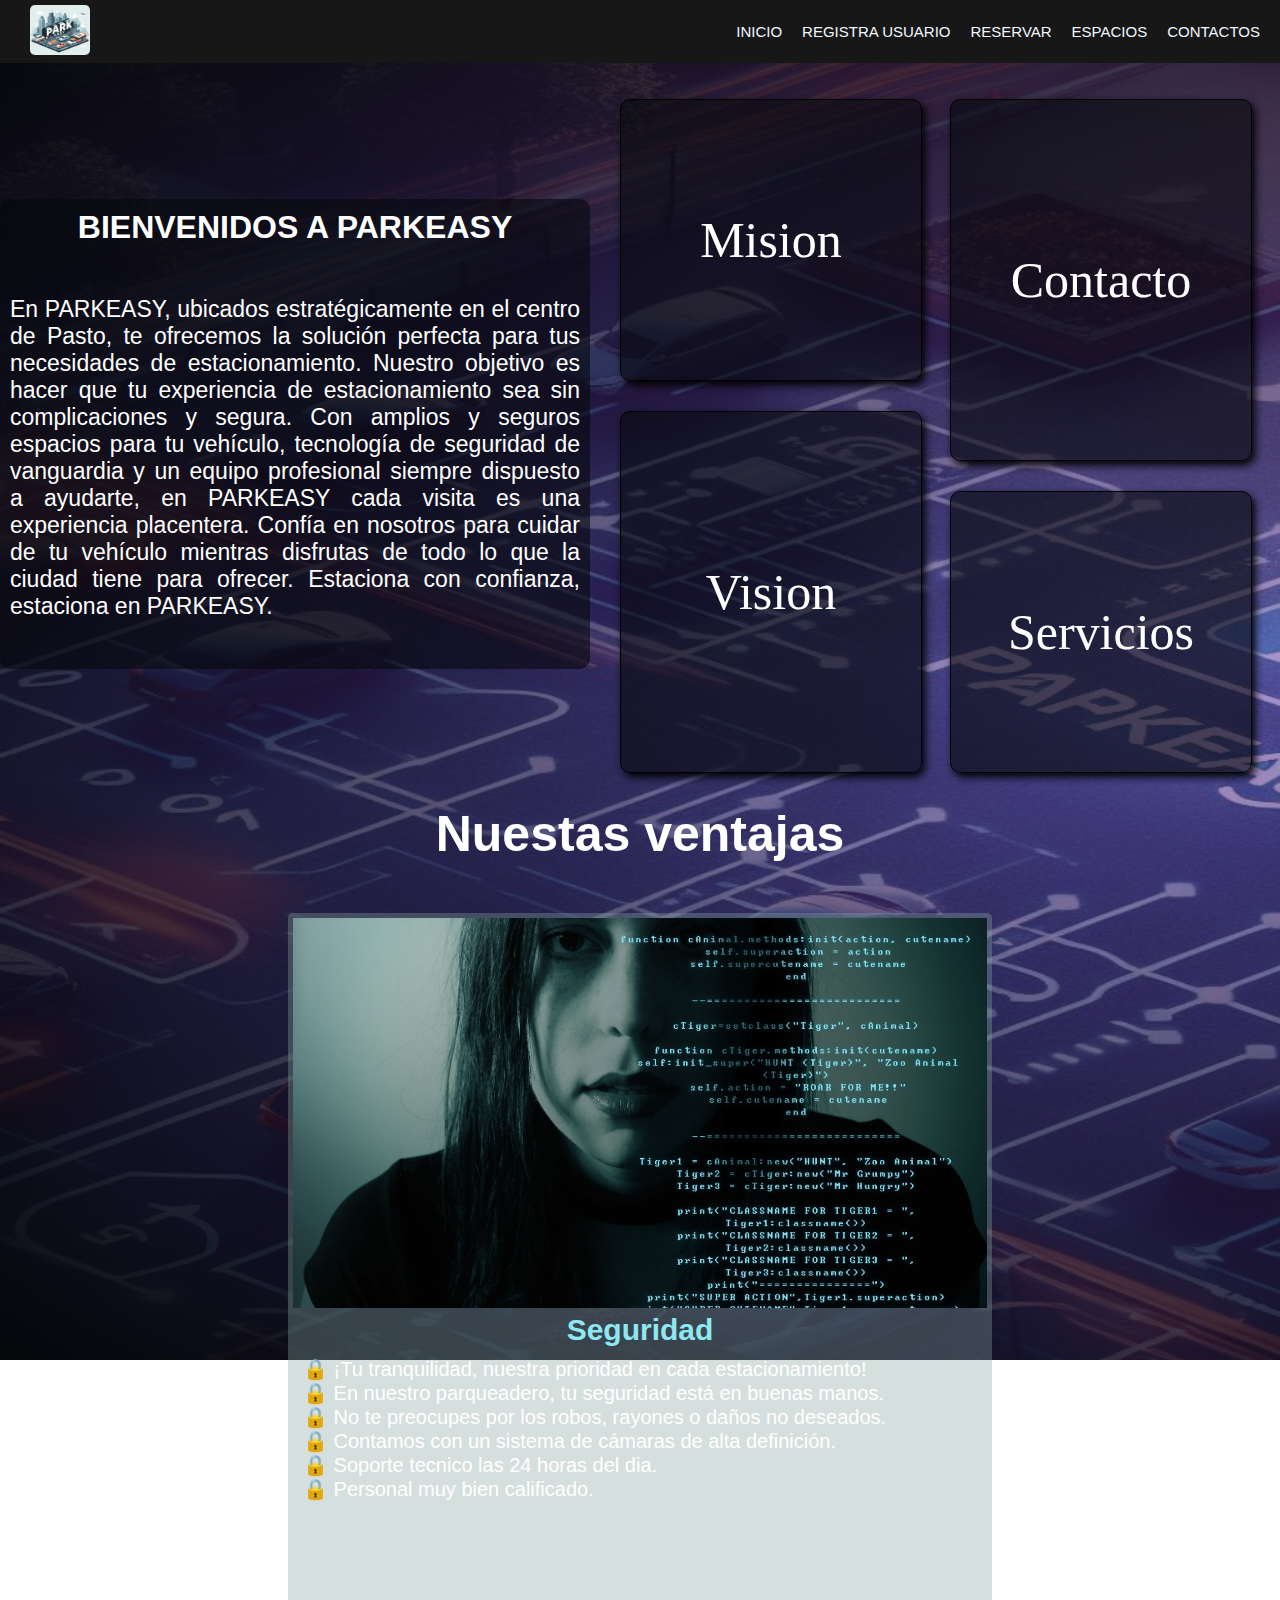
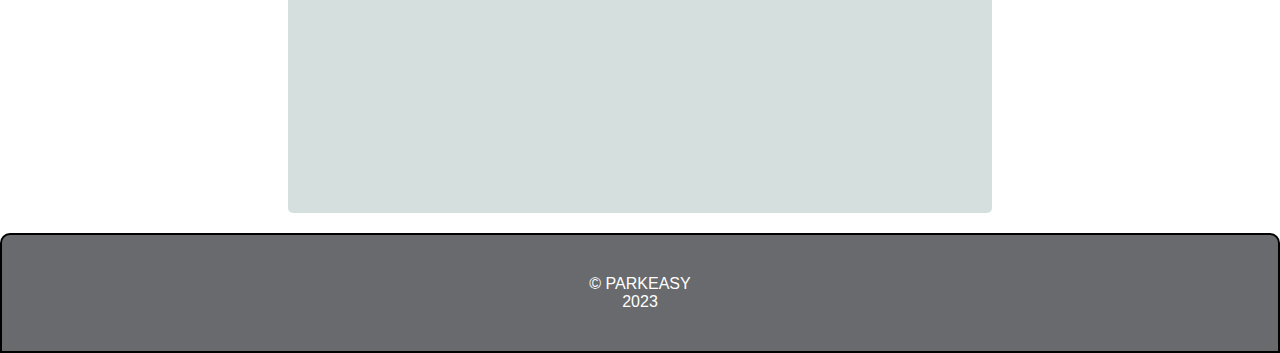
<file: index.html>
<!DOCTYPE html>
<html>

<head>
    <meta charset="utf-8" />
    <meta http-equiv="X-UA-Compatible" content="IE=edge" />
    <title>Home</title>
    <meta name="viewport" content="width=device-width, initial-scale=1" />
    <link rel="stylesheet" href="css/mainIndex.css" />
</head>

<body>
    <div class="head">
        <div class="logo">
            <a href="#"><img src="css/img/LogoParkEasy.jpg" alt="ParkEasy" title="ParkEasy" width="60"
                    height="50" /></a>
        </div>
        <nav class="navbar">
            <a href="#">Inicio</a>
            <a href="pages/record_user.html">Registra Usuario</a>
            <a href="php/reserve.php">Reservar</a>
            <a href="pages/spaceVehicle.html">Espacios</a>
            <a href="pages/main_contact.html">Contactos</a>
        </nav>
    </div>

    <div class="main-container">
        <div class="description">
            <h1>BIENVENIDOS A PARKEASY</h1>
            <p>
                En PARKEASY, ubicados estratégicamente en el centro de Pasto, te ofrecemos la solución perfecta para tus
                necesidades de estacionamiento. Nuestro objetivo es hacer que tu experiencia de estacionamiento sea sin
                complicaciones y segura. Con amplios y seguros espacios para tu vehículo, tecnología de seguridad de
                vanguardia y un equipo profesional siempre dispuesto a ayudarte, en PARKEASY cada visita es una
                experiencia placentera. Confía en nosotros para cuidar de tu vehículo mientras disfrutas de todo lo que
                la ciudad tiene para ofrecer. Estaciona con confianza, estaciona en PARKEASY.
            </p>
        </div>

        <div class="others">
            <div class="others-1">
                <div class="one">
                    <a href="#">Mision</a>
                </div>

                <div class="two">
                    <a href="#">Vision</a>
                </div>
            </div>

            <div class="others-2">
                <div class="tree">
                    <a href="#">Contacto</a>
                </div>

                <div class="four">
                    <a href="#">Servicios</a>
                </div>
            </div>
        </div>
    </div>
    <h2>Nuestas ventajas</h2>
    <div class="frames">

        <div class="slider-frame">

            <ul>
                <li class="li1">
                    <img src="css/img/slider1.jpg" alt="" />
                    <h3>Seguridad</h3>
                    <p>
                        🔒 ¡Tu tranquilidad, nuestra prioridad en cada estacionamiento! <br>
                        🔒 En nuestro parqueadero, tu seguridad está en buenas manos. <br>
                        🔒 No te preocupes por los robos, rayones o daños no deseados. <br>
                        🔒 Contamos con un sistema de cámaras de alta definición. <br>
                        🔒 Soporte tecnico las 24 horas del dia. <br>
                        🔒 Personal muy bien calificado.
                    </p>
                </li>
                <li class="li2">
                    <img src="css/img/slider2.jpg" alt="" />
                    <h3>Cantidad espacios de estacionamiento</h3>

                    <p>
                        🚙 Acceso Rápido y Fácil. <br>
                        🚙 Espacios Especiales para Personas con Discapacidad<br>
                        🚙 Áreas para Motocicletas<br>
                        🚙 Entorno Espacioso y Seguro<br>
                        🚙 Amplitud Garantizada<br>
                        🚙 Espacios Especiales para Personas con Discapacidad<br>
                    </p>
                </li>
                <li class="li3">
                    <img src="css/img/slider3.jpg" alt="" />
                    <h3>Accesibilidad</h3>
                    <p>
                        ♿️ Espacios Adaptados para Personas con Discapacidad. <br>
                        ♿️ Ascensores y Rutas Accesibles.<br>
                        ♿️ Espacios para Familias<br>
                        ♿️ Amplios Pasillos y Señalización Clara<br>
                        ♿️ Accesibilidad Redefinida en Nuestro Parqueadero<br>
                        ♿️ Acceso sin Obstáculos<br>
                    </p>
                </li>
                <li class="li4">
                    <img src="css/img/slider4.jpg" alt="" />
                    <h3>Instalaciones</h3>
                    <p>
                        🚗 Amplios Espacios de Estacionamiento<br>
                        🚗 Limpieza y Mantenimiento Impecables<br>
                        🚗 Seguridad Avanzada<br>
                        🚗 Entorno Agradable<br>
                        🚗 Fácil Acceso y Salida<br>
                        🚗 Ascensores y Rutas Accesibles<br>
                    </p>
                </li>
            </ul>
        </div>
    </div>
    <footer>
        <p>
            &copy; PARKEASY <br />
            2023
        </p>
    </footer>
</body>

</html>
</file>
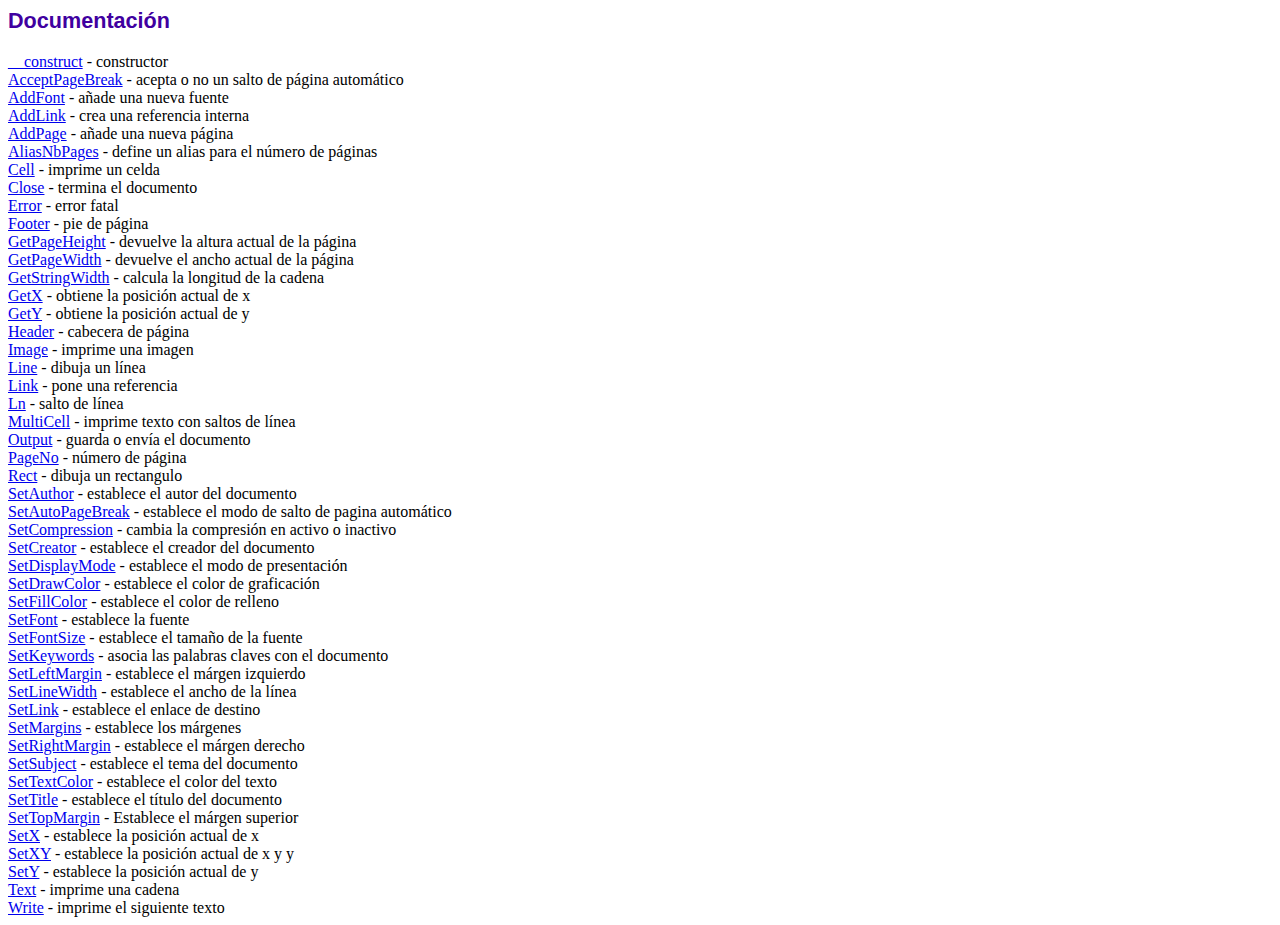
<file: php/fpdf/doc/index.htm>
<!DOCTYPE html PUBLIC "-//W3C//DTD HTML 4.01 Transitional//EN">
<html>
<head>
<meta http-equiv="Content-Type" content="text/html; charset=UTF-8">
<title>Documentación</title>
<link type="text/css" rel="stylesheet" href="../fpdf.css">
</head>
<body>
<h1>Documentación</h1>
<a href="__construct.htm">__construct</a> - constructor<br>
<a href="acceptpagebreak.htm">AcceptPageBreak</a> - acepta o no un salto de página automático<br>
<a href="addfont.htm">AddFont</a> - añade una nueva fuente<br>
<a href="addlink.htm">AddLink</a> - crea una referencia interna<br>
<a href="addpage.htm">AddPage</a> - añade una nueva página<br>
<a href="aliasnbpages.htm">AliasNbPages</a> - define un alias para el número de páginas<br>
<a href="cell.htm">Cell</a> - imprime un celda<br>
<a href="close.htm">Close</a> - termina el documento<br>
<a href="error.htm">Error</a> - error fatal<br>
<a href="footer.htm">Footer</a> - pie de página<br>
<a href="getpageheight.htm">GetPageHeight</a> - devuelve la altura actual de la página<br>
<a href="getpagewidth.htm">GetPageWidth</a> - devuelve el ancho actual de la página<br>
<a href="getstringwidth.htm">GetStringWidth</a> - calcula la longitud de la cadena<br>
<a href="getx.htm">GetX</a> - obtiene la posición actual de x<br>
<a href="gety.htm">GetY</a> - obtiene la posición actual de y<br>
<a href="header.htm">Header</a> - cabecera de página<br>
<a href="image.htm">Image</a> - imprime una imagen<br>
<a href="line.htm">Line</a> - dibuja un línea<br>
<a href="link.htm">Link</a> - pone una referencia<br>
<a href="ln.htm">Ln</a> - salto de línea<br>
<a href="multicell.htm">MultiCell</a> - imprime texto con saltos de línea<br>
<a href="output.htm">Output</a> - guarda o envía el documento<br>
<a href="pageno.htm">PageNo</a> - número de página<br>
<a href="rect.htm">Rect</a> - dibuja un rectangulo<br>
<a href="setauthor.htm">SetAuthor</a> - establece el autor del documento<br>
<a href="setautopagebreak.htm">SetAutoPageBreak</a> - establece el modo de salto de pagina automático<br>
<a href="setcompression.htm">SetCompression</a> - cambia la compresión en activo o inactivo<br>
<a href="setcreator.htm">SetCreator</a> - establece el creador del documento<br>
<a href="setdisplaymode.htm">SetDisplayMode</a> - establece el modo de presentación<br>
<a href="setdrawcolor.htm">SetDrawColor</a> - establece el color de graficación<br>
<a href="setfillcolor.htm">SetFillColor</a> - establece el color de relleno<br>
<a href="setfont.htm">SetFont</a> - establece la fuente<br>
<a href="setfontsize.htm">SetFontSize</a> - establece el tamaño de la fuente<br>
<a href="setkeywords.htm">SetKeywords</a> - asocia las palabras claves con el documento<br>
<a href="setleftmargin.htm">SetLeftMargin</a> - establece el márgen izquierdo<br>
<a href="setlinewidth.htm">SetLineWidth</a> - establece el ancho de la línea<br>
<a href="setlink.htm">SetLink</a> - establece el enlace de destino<br>
<a href="setmargins.htm">SetMargins</a> - establece los márgenes<br>
<a href="setrightmargin.htm">SetRightMargin</a> - establece el márgen derecho<br>
<a href="setsubject.htm">SetSubject</a> - establece el tema del documento<br>
<a href="settextcolor.htm">SetTextColor</a> - establece el color del texto<br>
<a href="settitle.htm">SetTitle</a> - establece el título del documento<br>
<a href="settopmargin.htm">SetTopMargin</a> - Establece el márgen superior<br>
<a href="setx.htm">SetX</a> - establece la posición actual de x<br>
<a href="setxy.htm">SetXY</a> - establece la posición actual de x y y<br>
<a href="sety.htm">SetY</a> - establece la posición actual de y<br>
<a href="text.htm">Text</a> - imprime una cadena<br>
<a href="write.htm">Write</a> - imprime el siguiente texto<br>
</body>
</html>
</file>
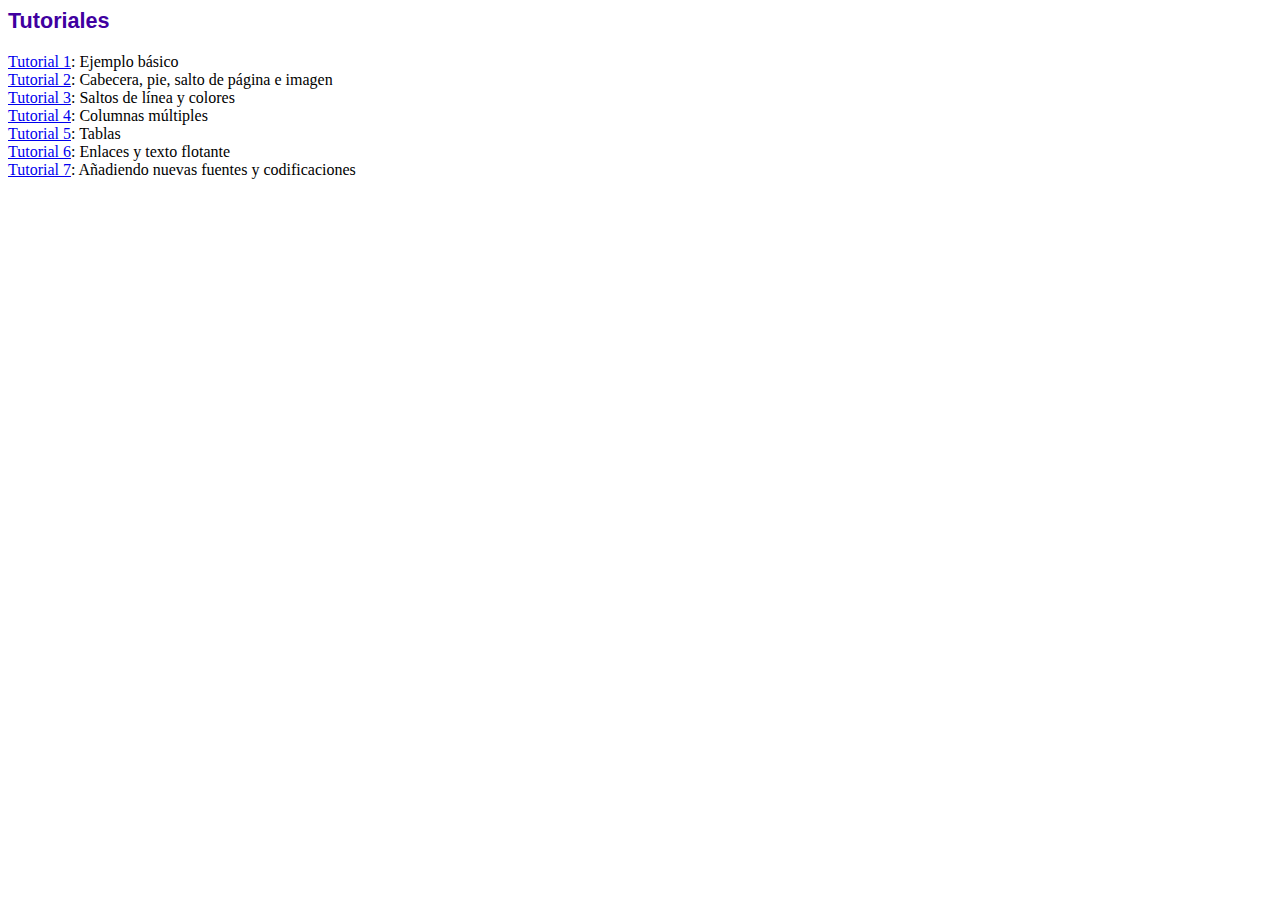
<file: php/fpdf/tutorial/index.htm>
<!DOCTYPE html PUBLIC "-//W3C//DTD HTML 4.01 Transitional//EN">
<html>
<head>
<meta http-equiv="Content-Type" content="text/html; charset=UTF-8">
<title>Tutoriales</title>
<link type="text/css" rel="stylesheet" href="../fpdf.css">
</head>
<body>
<h1>Tutoriales</h1>
<ul style="list-style-type:none; margin-left:0; padding-left:0">
<li><a href="tuto1.htm">Tutorial 1</a>: Ejemplo básico</li>
<li><a href="tuto2.htm">Tutorial 2</a>: Cabecera, pie, salto de página e imagen</li>
<li><a href="tuto3.htm">Tutorial 3</a>: Saltos de línea y colores</li>
<li><a href="tuto4.htm">Tutorial 4</a>: Columnas múltiples</li>
<li><a href="tuto5.htm">Tutorial 5</a>: Tablas</li>
<li><a href="tuto6.htm">Tutorial 6</a>: Enlaces y texto flotante</li>
<li><a href="tuto7.htm">Tutorial 7</a>: Añadiendo nuevas fuentes y codificaciones</li>
</ul>
</body>
</html>
</file>
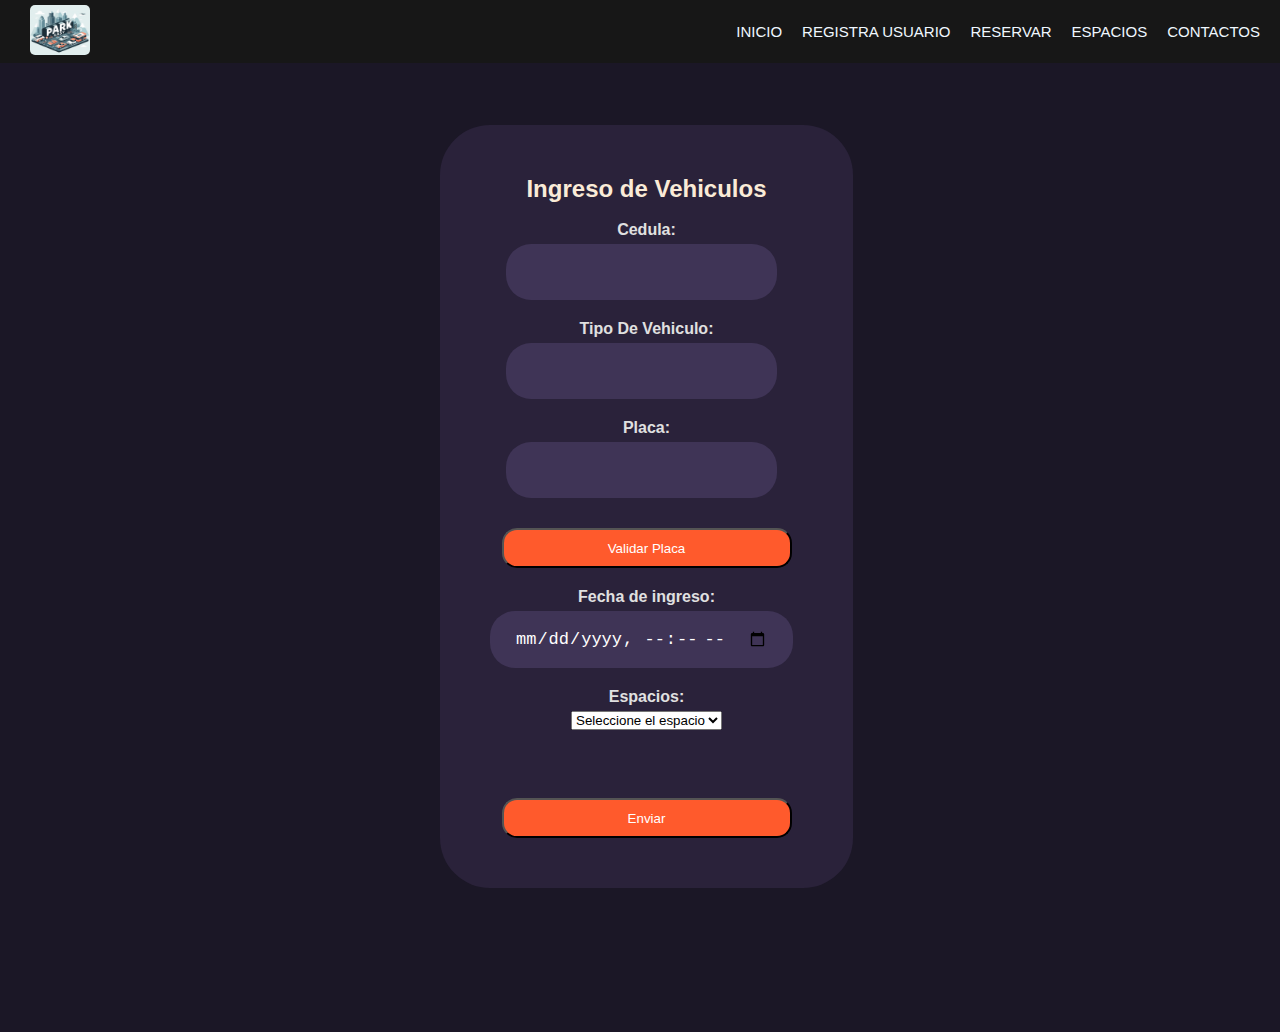
<file: pages/enter_vehicle.html>
<!DOCTYPE html>
<html lang="en">

<head>
    <meta charset="UTF-8">
    <meta name="viewport" content="width=device-width, initial-scale=1.0">
    <title>Entrad de Vehiculo</title>
    <link rel="stylesheet" href="../css/main.css">
    <script src="../js/validarPlaca.js"></script>
</head>

<body>

    <div class="head">
        <div class="logo">
            <a href="#"><img src="../css/img/LogoParkEasy.jpg" alt="ParkEasy" title="ParkEasy" width="60" height="50"></a>
        </div>
        <nav class="navbar">
            <a href="../index.html">Inicio</a>
            <a href="record_user.html">Registra Usuario</a>
            <a href="../php/reserve.php">Reservar</a>
            <a href="spaceVehicle.html">Espacios</a>
            <a href="main_contact.html">Contactos</a>
        </nav>
    </div>

    <section class="record container">
        <div class="record-content">
            <h2>Ingreso de Vehiculos</h2>
            <br>

            <form id="form_veh" action="../php/enterVehicle.php" method="post">

                <div class="field">
                    <label for="cedula">Cedula:</label>
                    <input type="text" name="cedula" id="cedula" readonly>
                </div>

                <div class="field">
                    <label for="tipo">Tipo De Vehiculo:</label>
                    <input type="text" name="tipo" id="tipo" readonly>
                </div>


                <div class="field">
                    <label for="placa">Placa:</label>
                    <input type="text" name="placa" id="placa" required>
                    <button type="button" onclick="validarPlaca()">Validar Placa</button>
                </div>

                <div class="field">
                    <label for="date">Fecha de ingreso:</label>
                    <input type="datetime-local" name="date" id="date">
                </div>


                <div class="field">
                    <label for="space">Espacios:</label>
                    <select name="space" id="space" required>
                        <option value="">Seleccione el espacio</option>
                        <option value="A101">A101</option>
                        <option value="A102">A102</option>
                        <option value="A103">A103</option>
                        <option value="A104">A104</option>
                        <option value="A105">A105</option>
                        <option value="A106">A106</option>
                        <option value="A107">A107</option>
                        <option value="A108">A108</option>
                        <option value="A109">A109</option>
                        <option value="A110">A110</option>
                        <option value="A111">A111</option>
                        <option value="A112">A112</option>
                        <option value="B201">B201</option>
                        <option value="B202">B202</option>
                        <option value="B203">B203</option>
                        <option value="B204">B204</option>
                        <option value="B205">B205</option>
                        <option value="B206">B206</option>
                        <option value="B207">B207</option>
                        <option value="B208">B208</option>
                        <option value="B209">B209</option>
                        <option value="B210">B210</option>
                        <option value="B211">B211</option>
                        <option value="B212">B212</option>
                    </select>
                </div>
                
            </form>
            <br>

            <button type="button" onclick="enviarFormularios()">Enviar</button>
        </div>
    </section>

    <br>
</body>

</html>
</file>
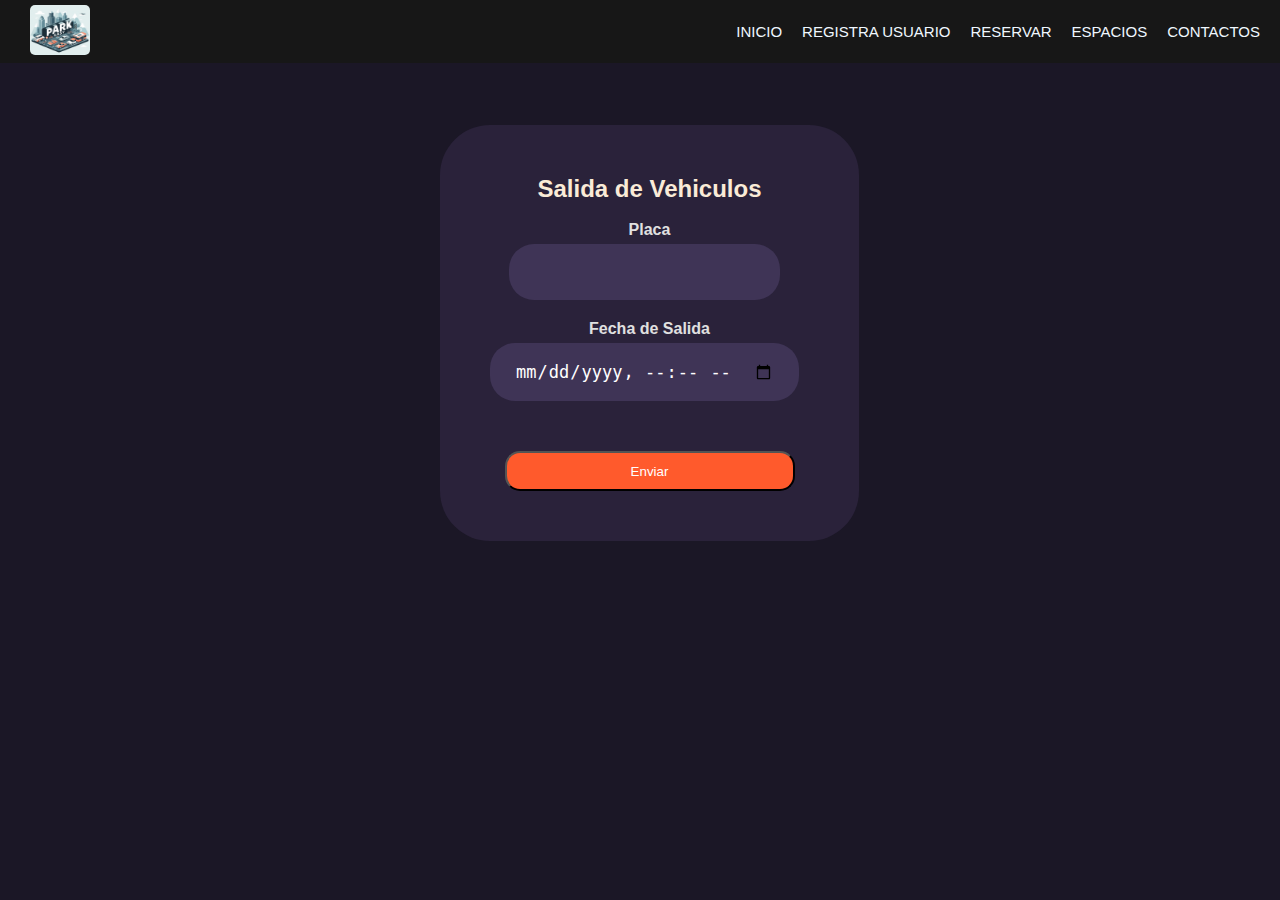
<file: pages/exit_vehicle.html>
<!DOCTYPE html>
<html lang="en">

<head>
    <meta charset="UTF-8">
    <meta name="viewport" content="width=device-width, initial-scale=1.0">
    <title>Entrad de Vehiculo</title>
    <link rel="stylesheet" href="../css/main.css">
    <script src="../js/exitVehicle.js"></script>
</head>

<body>

    <div class="head">
        <div class="logo">
            <a href="#"><img src="../css/img/LogoParkEasy.jpg" alt="ParkEasy" title="ParkEasy" width="60" height="50"></a>
        </div>
        <nav class="navbar">
            <a href="../index.html">Inicio</a>
            <a href="record_user.html">Registra Usuario</a>
            <a href="../php/reserve.php">Reservar</a>
            <a href="spaceVehicle.html">Espacios</a>
            <a href="main_contact.html">Contactos</a>
        </nav>
    </div>

    <section class="record container">
        <div class="record-content">
            <h2>Salida de Vehiculos</h2>
            <br>

            <form id="form_veh" action="../php/exitVehicle.php" method="post">

                <div class="field">
                    <label for="placa">Placa</label>
                    <input type="text" name="placa" id="placa" >
                </div>

                <div class="field">
                    <label for="dateEnd">Fecha de Salida</label>
                    <input type="datetime-local" name="dateEnd" id="dateEnd" required>
                </div>
                <button type="button" onclick="enviarFormularios()">Enviar</button>
            </form>
        </div>
    </section>
</body>
</html>
</file>
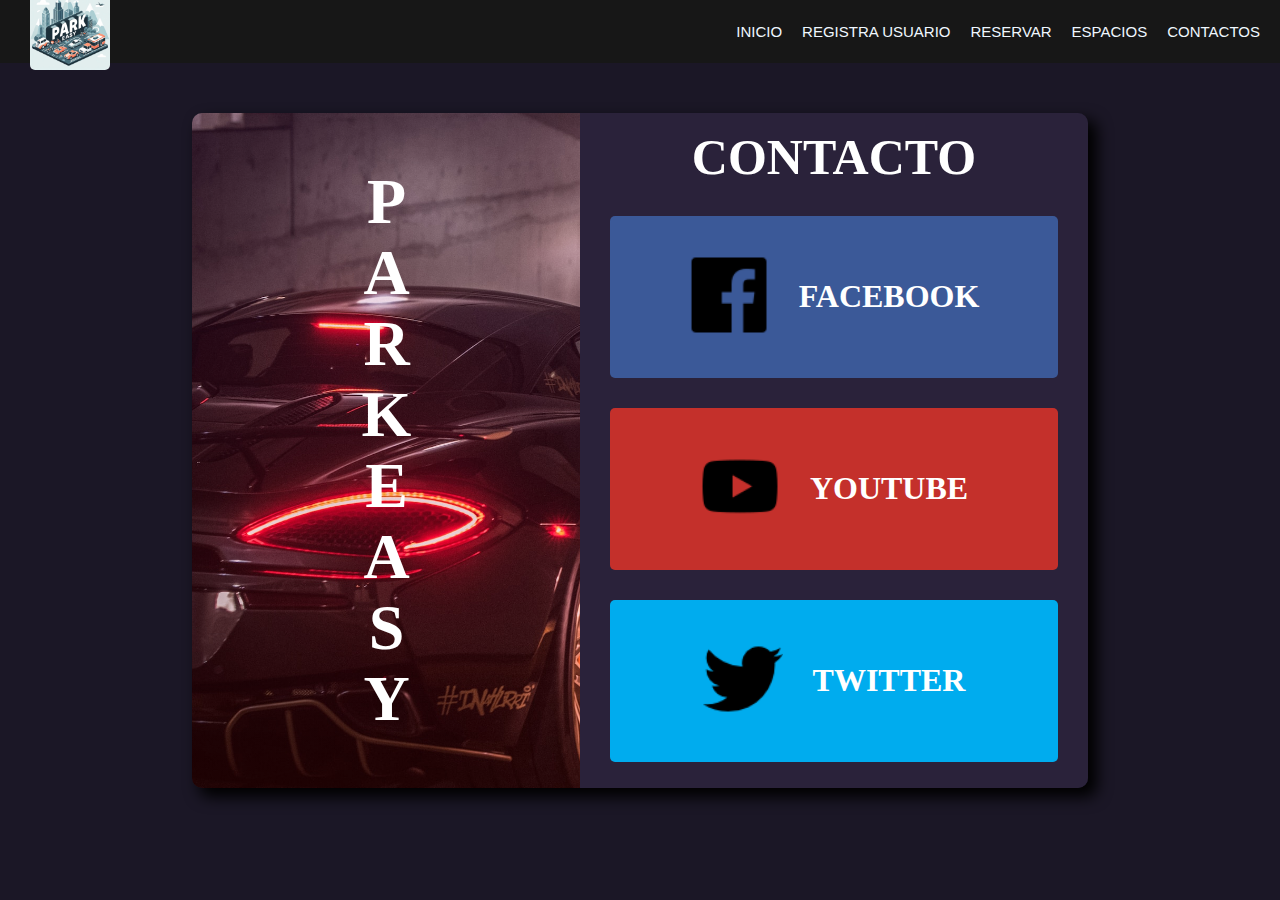
<file: pages/main_contact.html>
<!DOCTYPE html>
<html>
  <head>
    <meta charset="utf-8" />
    <meta http-equiv="X-UA-Compatible" content="IE=edge" />
    <title>Page Title</title>
    <meta name="viewport" content="width=device-width, initial-scale=1" />
    <link rel="stylesheet" href="../css/contact_style.css"/>

  </head>
  <body>

    <div class="head">
      <div class="logo">
          <a href="#"><img src="../css/img/LogoParkEasy.jpg" alt="ParkEasy" title="ParkEasy" width="30" height="40"/></a>
      </div>
      <nav class="navbar">
        <a href="../index.html">Inicio</a>
        <a href="record_user.html">Registra Usuario</a>
        <a href="../php/reserve.php">Reservar</a>
        <a href="spaceVehicle.html">Espacios</a>
        <a href="main_contact.html">Contactos</a>
      </nav>
  </div>

    <section class="main-contact">
      <div class="fondo">
        <h1>PARKEASY</h1>
      </div>

      <div class="form">
        <h2>CONTACTO</h2>

        <div class="FB">
          <a href="https://www.facebook.com/" target="_blank">
            <img src="../css/icons/facebook.png" alt="" />
          </a>

          <h3>FACEBOOK</h3>
        </div>

        <div class="YT">
          <a href="https://www.youtube.com/" target="_blank">
            <img src="../css/icons/youtube.png" alt="" />
          </a>
          <h3>YOUTUBE</h3>
        </div>

        <div class="TT">
          <a href="https://twitter.com/?lang=es" target="_blank">
            <img src="../css/icons/twitter.png" alt="" />
          </a>
          <h3>TWITTER</h3>
        </div>
      </div>
    </section>
  </body>
</html>
</file>
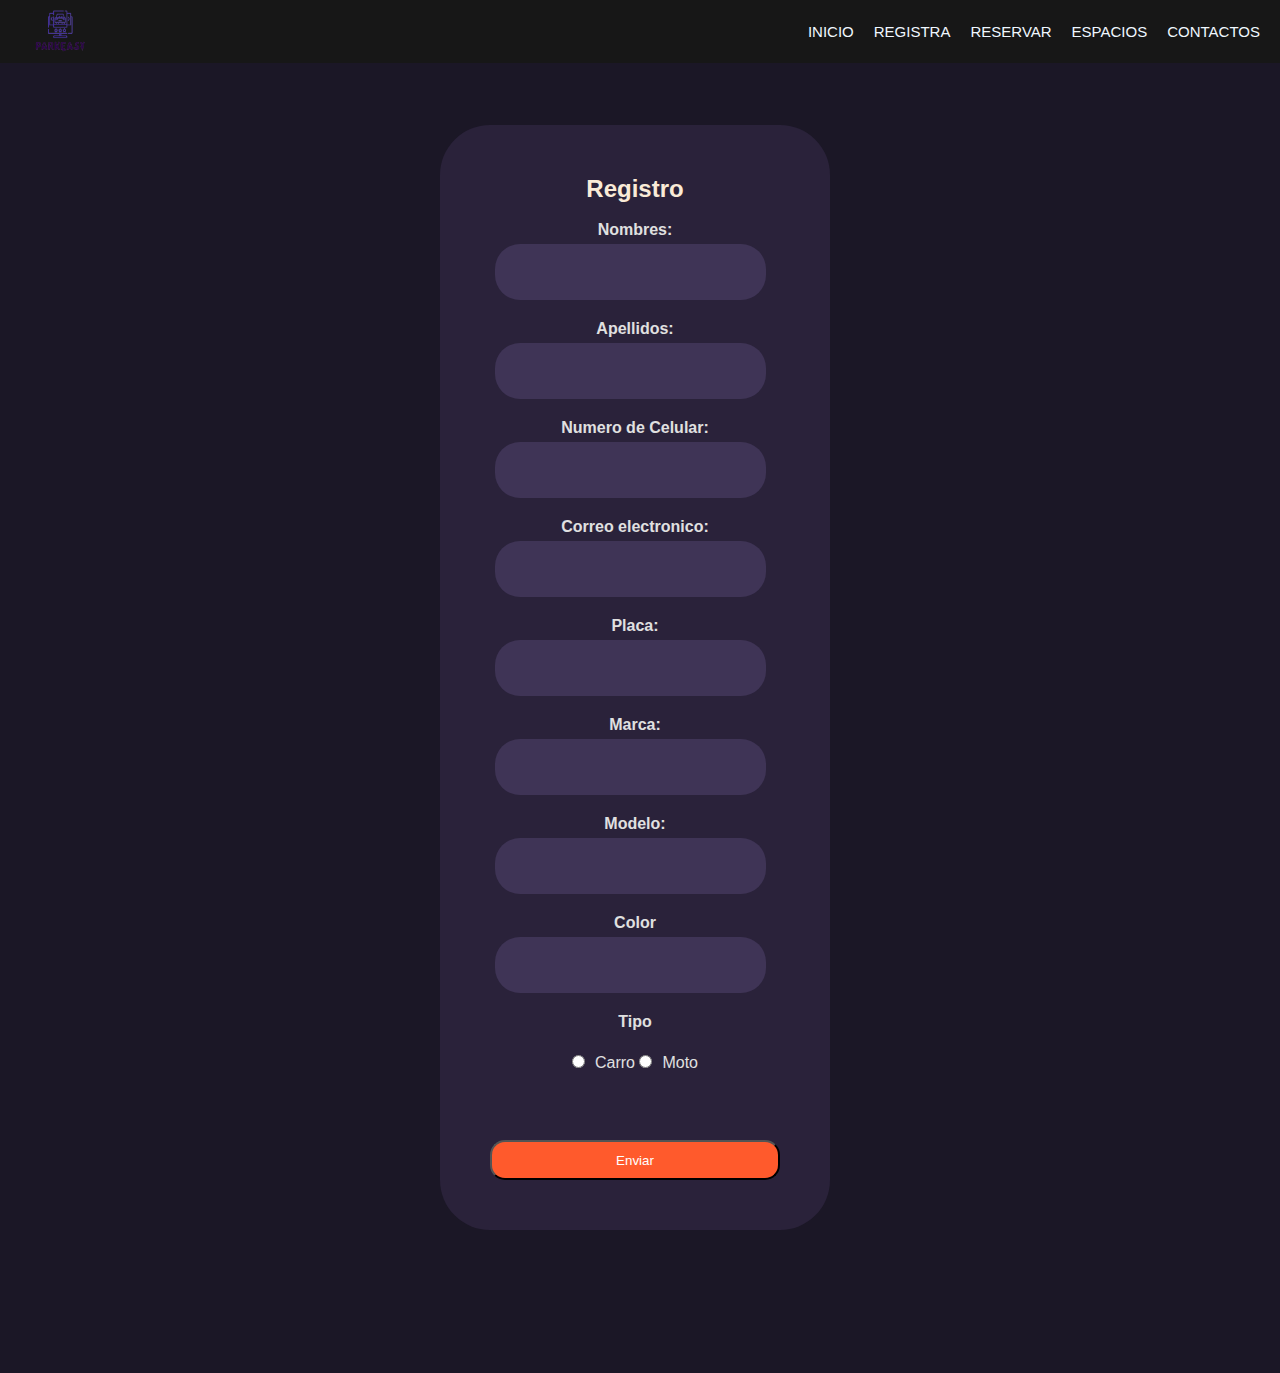
<file: pages/record.html>
<!DOCTYPE html>
<html lang="en">

<head>
    <meta charset="UTF-8">
    <meta name="viewport" content="width=device-width, initial-scale=1.0">
    <title>Reservas</title>
    <link rel="stylesheet" href="../css/main.css">
    <script src="../js/main.js"></script>
</head>

<body>

    <div class="head">
        <div class="logo">
            <a href="#"><img src="../css/img/LogoParkEasy.png" alt="ParkEasy" title="ParkEasy" width="60" height="50"></a>
        </div>
        <nav class="navbar">
            <a href="#">Inicio</a>
            <a href="record.html">Registra</a>
            <a href="../php/reserve.php">Reservar</a>
            <a href="#">Espacios</a>
            <a href="#">Contactos</a>
        </nav>
    </div>
    </div>

    <section class="record container">
        <div class="record-content">
            <h2>Registro</h2>
            <br>
            <form id="form_cli" action="../php/registrarCli.php" method="post">

                <div class="field">
                    <label for="name">Nombres:</label>
                    <input type="text" name="name" id="name" required>
                </div>

                <div class="field">
                    <label for="lastname">Apellidos:</label>
                    <input type="text" name="lastname" id="lastname" required>
                </div>

                <div class="field">
                    <label for="phone">Numero de Celular:</label>
                    <input type="tel" name="phone" id="phone" required>
                </div>

                <div class="field">
                    <label for="email">Correo electronico:</label>
                    <input type="email" name="email" id="email" required>
                </div>

            </form>

            <form id="form_veh" action="../php/registrarVeh.php" method="post">

                <div class="field">
                    <label for="placa">Placa:</label>
                    <input type="text" name="placa" id="placa" required>
                </div>
    
                <div class="field">
                    <label for="brand">Marca:</label>
                    <input type="text" name="brand" id="brand" >
                </div>
    
                <div class="field">
                    <label for="model">Modelo:</label>
                    <input type="text" name="model" id="model" >
                </div>
    
                <div class="field">
                    <label for="name">Color</label>
                    <input type="text" name="color" id="color" required>
                </div>
                <div class="field">
                    <label for="name">Tipo</label>
                    <br>
                    <input type="radio" id="tipo" name="tipo" value="Carro">Carro
                    <input type="radio" id="tipo" name="tipo" value="Moto">Moto
                </div>
            </form>
            <br>

            <button onclick="enviarFormularios()">Enviar</button>
        </div>
    </section>
    
    <br>
</body>

</html>
</file>
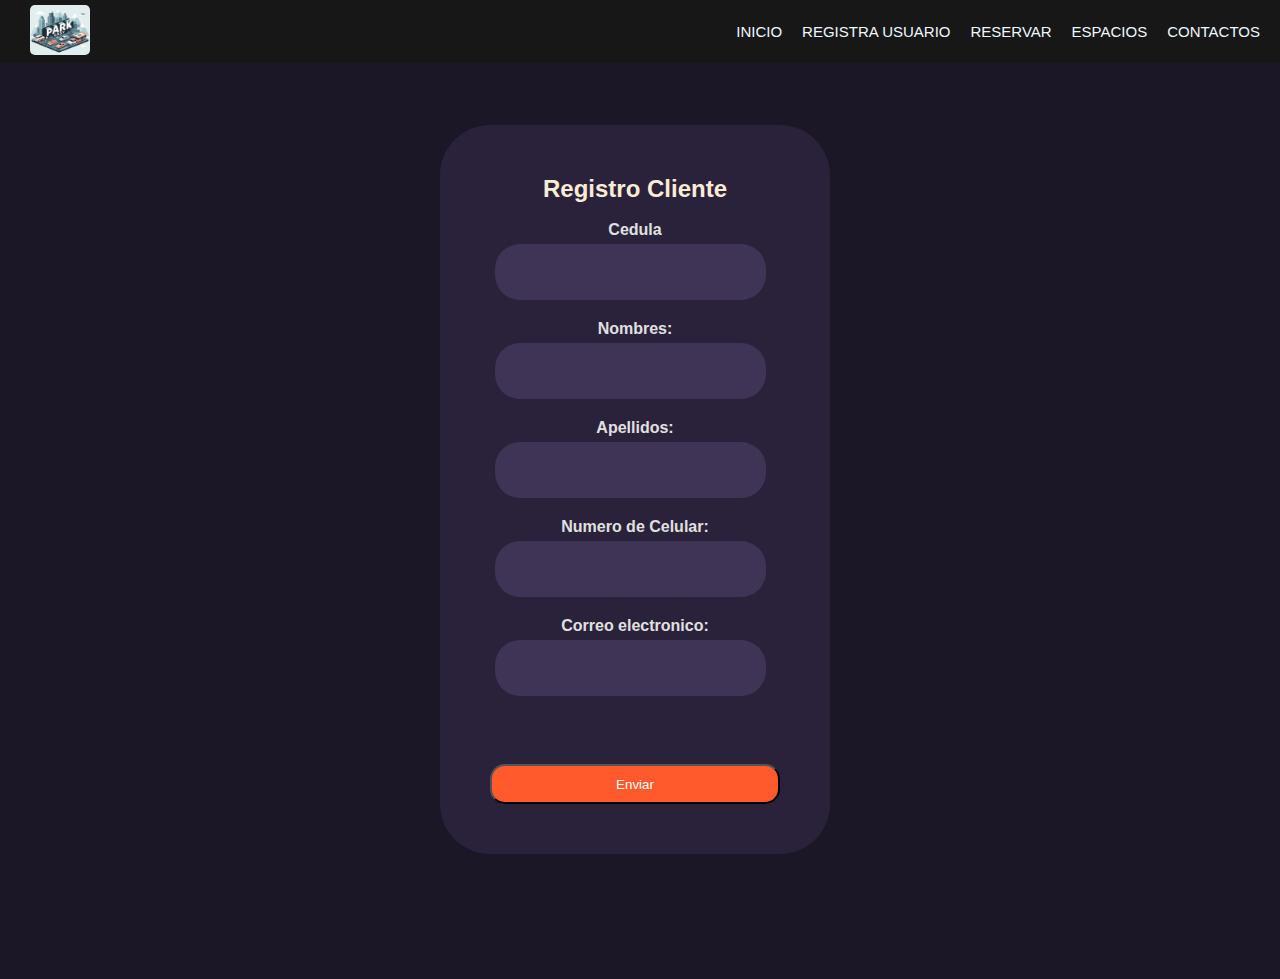
<file: pages/record_user.html>
<!DOCTYPE html>
<html lang="en">

<head>
    <meta charset="UTF-8">
    <meta name="viewport" content="width=device-width, initial-scale=1.0">
    <title>Registro de Usuario</title>
    <link rel="stylesheet" href="../css/main.css">
    <script src="../js/main.js"></script>
</head>

<body>

    <div class="head">
        <div class="logo">
            <a href="#"><img src="../css/img/LogoParkEasy.jpg" alt="ParkEasy" title="ParkEasy" width="60" height="50"></a>
        </div>
        <nav class="navbar">
            <a href="../index.html">Inicio</a>
            <a href="record_user.html">Registra Usuario</a>
            <a href="../php/reserve.php">Reservar</a>
            <a href="spaceVehicle.html">Espacios</a>
            <a href="main_contact.html">Contactos</a>
        </nav>
    </div>

    <section class="record container">
        <div class="record-content">
            <h2>Registro Cliente</h2>
            <br>
            <form id="form_cli" action="../php/registrarCli.php" method="post">

                <div class="field">
                    <label for="cedula">Cedula</label>
                    <input type="text" name="cedula" id="cedula" required>
                </div>

                <div class="field">
                    <label for="name">Nombres:</label>
                    <input type="text" name="name" id="name" required>
                </div>

                <div class="field">
                    <label for="lastname">Apellidos:</label>
                    <input type="text" name="lastname" id="lastname" required>
                </div>

                <div class="field">
                    <label for="phone">Numero de Celular:</label>
                    <input type="tel" name="phone" id="phone" required>
                </div>

                <div class="field">
                    <label for="email">Correo electronico:</label>
                    <input type="email" name="email" id="email" required>
                </div>


            </form>
            <br>
            <button onclick="enviarFormularios()">Enviar</button>
        </div>
    </section>    
</body>

</html>
</file>
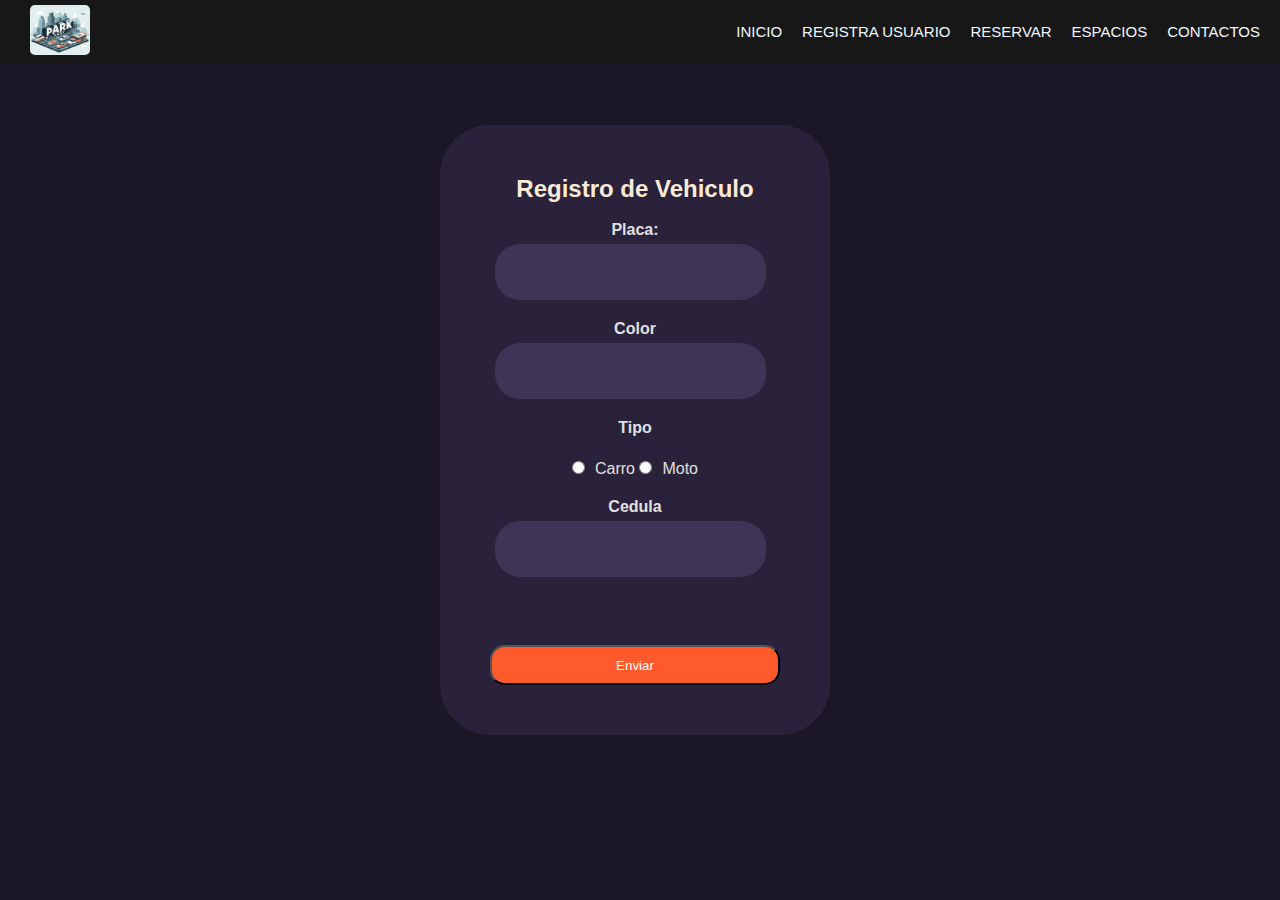
<file: pages/record_vehicle.htm>
<!DOCTYPE html>
<html lang="en">

<head>
    <meta charset="UTF-8">
    <meta name="viewport" content="width=device-width, initial-scale=1.0">
    <title>Registro de Vehiculo</title>
    <link rel="stylesheet" href="../css/main.css">
    <script src="../js/mainVehicle.js"></script>
</head>

<body>

    <div class="head">
        <div class="logo">
            <a href="#"><img src="../css/img/LogoParkEasy.jpg" alt="ParkEasy" title="ParkEasy" width="60" height="50"></a>
        </div>
        <nav class="navbar">
            <a href="../index.html">Inicio</a>
            <a href="record_user.html">Registra Usuario</a>
            <a href="../php/reserve.php">Reservar</a>
            <a href="spaceVehicle.html">Espacios</a>
            <a href="main_contact.html">Contactos</a>
        </nav>
    </div>
    </div>

    <section class="record container">
        <div class="record-content">
            <h2>Registro de Vehiculo</h2>
            <br>

            <form id="form_veh" action="../php/registrarVeh.php" method="post">

                <div class="field">
                    <label for="placa">Placa:</label>
                    <input type="text" name="placa" id="placa" required>
                </div>
    
                <div class="field">
                    <label for="name">Color</label>
                    <input type="text" name="color" id="color" required>
                </div>
                <div class="field">
                    <label for="name">Tipo</label>
                    <br>
                    <input type="radio" id="tipo" name="tipo" value="Carro">Carro
                    <input type="radio" id="tipo" name="tipo" value="Moto">Moto
                </div>

                <div class="field">
                    <label for="cedula">Cedula</label>
                    <input type="text" name="cedula" id="cedula" required>
                </div>
               
            </form>
            <br>
            <button onclick="enviarFormularios()">Enviar</button>
        </div>
    </section>
    
    <br>
</body>

</html>
</file>
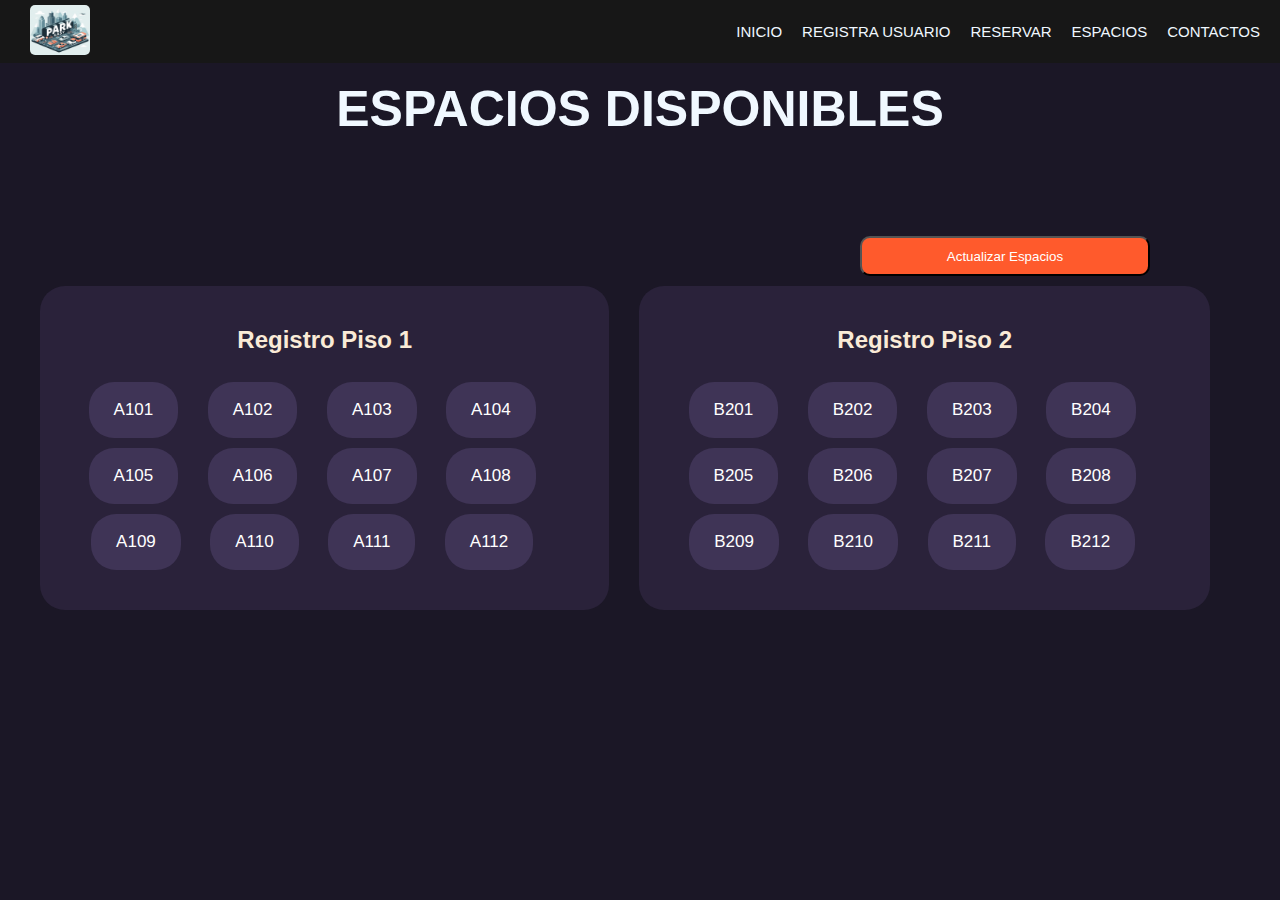
<file: pages/spaceVehicle.html>
<!DOCTYPE html>
<html lang="en">
<head>
    <meta charset="UTF-8">
    <meta name="viewport" content="width=device-width, initial-scale=1.0">
    <title>Espacios</title>
    <link rel="stylesheet" href="../css/mainSpace.css">
    <script src="../js/spaceVehicle.js"></script>
</head>
<body>

    <div class="head">
        <div class="logo">
            <a href="#"><img src="../css/img/LogoParkEasy.jpg" alt="ParkEasy" title="ParkEasy" width="60" height="50"></a>
        </div>
        <nav class="navbar">
            <a href="../index.html">Inicio</a>
            <a href="record_user.html">Registra Usuario</a>
            <a href="../php/reserve.php">Reservar</a>
            <a href="spaceVehicle.html">Espacios</a>
            <a href="main_contact.html">Contactos</a>
        </nav>
    </div>

    <section class="title container">
        <div class="title-content">
            <h1>Espacios disponibles
            </h1>
            <br>
            
        </div>
    
    </section>
    <div class="btn"><button id="actualizarEspaciosButton">Actualizar Espacios</button></div>
    

    <section class="reserve container">
        <div class="reserve_1-content">
            <h2>Registro Piso 1</h2>
            <br>
           
            <input type="submit" value="A101" id="A101">
            <input type="submit" value="A102" id="A102">
            <input type="submit" value="A103" id="A103">
            <input type="submit" value="A104" id="A104">
            <input type="submit" value="A105" id="A105">
            <input type="submit" value="A106" id="A106">
            <input type="submit" value="A107" id="A107">
            <input type="submit" value="A108" id="A108">
            <input type="submit" value="A109" id="A109">
            <input type="submit" value="A110" id="A110">
            <input type="submit" value="A111" id="A111">
            <input type="submit" value="A112" id="A112">
        </div>

        <div class="reserve_1-content">
            <h2>Registro Piso 2</h2>
            <br>
           
            <input type="submit" value="B201" id="B201">
            <input type="submit" value="B202" id="B202">
            <input type="submit" value="B203" id="B203">
            <input type="submit" value="B204" id="B204">
            <input type="submit" value="B205" id="B205">
            <input type="submit" value="B206" id="B206">
            <input type="submit" value="B207" id="B207">
            <input type="submit" value="B208" id="B208">
            <input type="submit" value="B209" id="B209">
            <input type="submit" value="B210" id="B210">
            <input type="submit" value="B211" id="B211">
            <input type="submit" value="B212" id="B212">
        </div>
        
    </section>
<br>

</body>
</html>
</file>
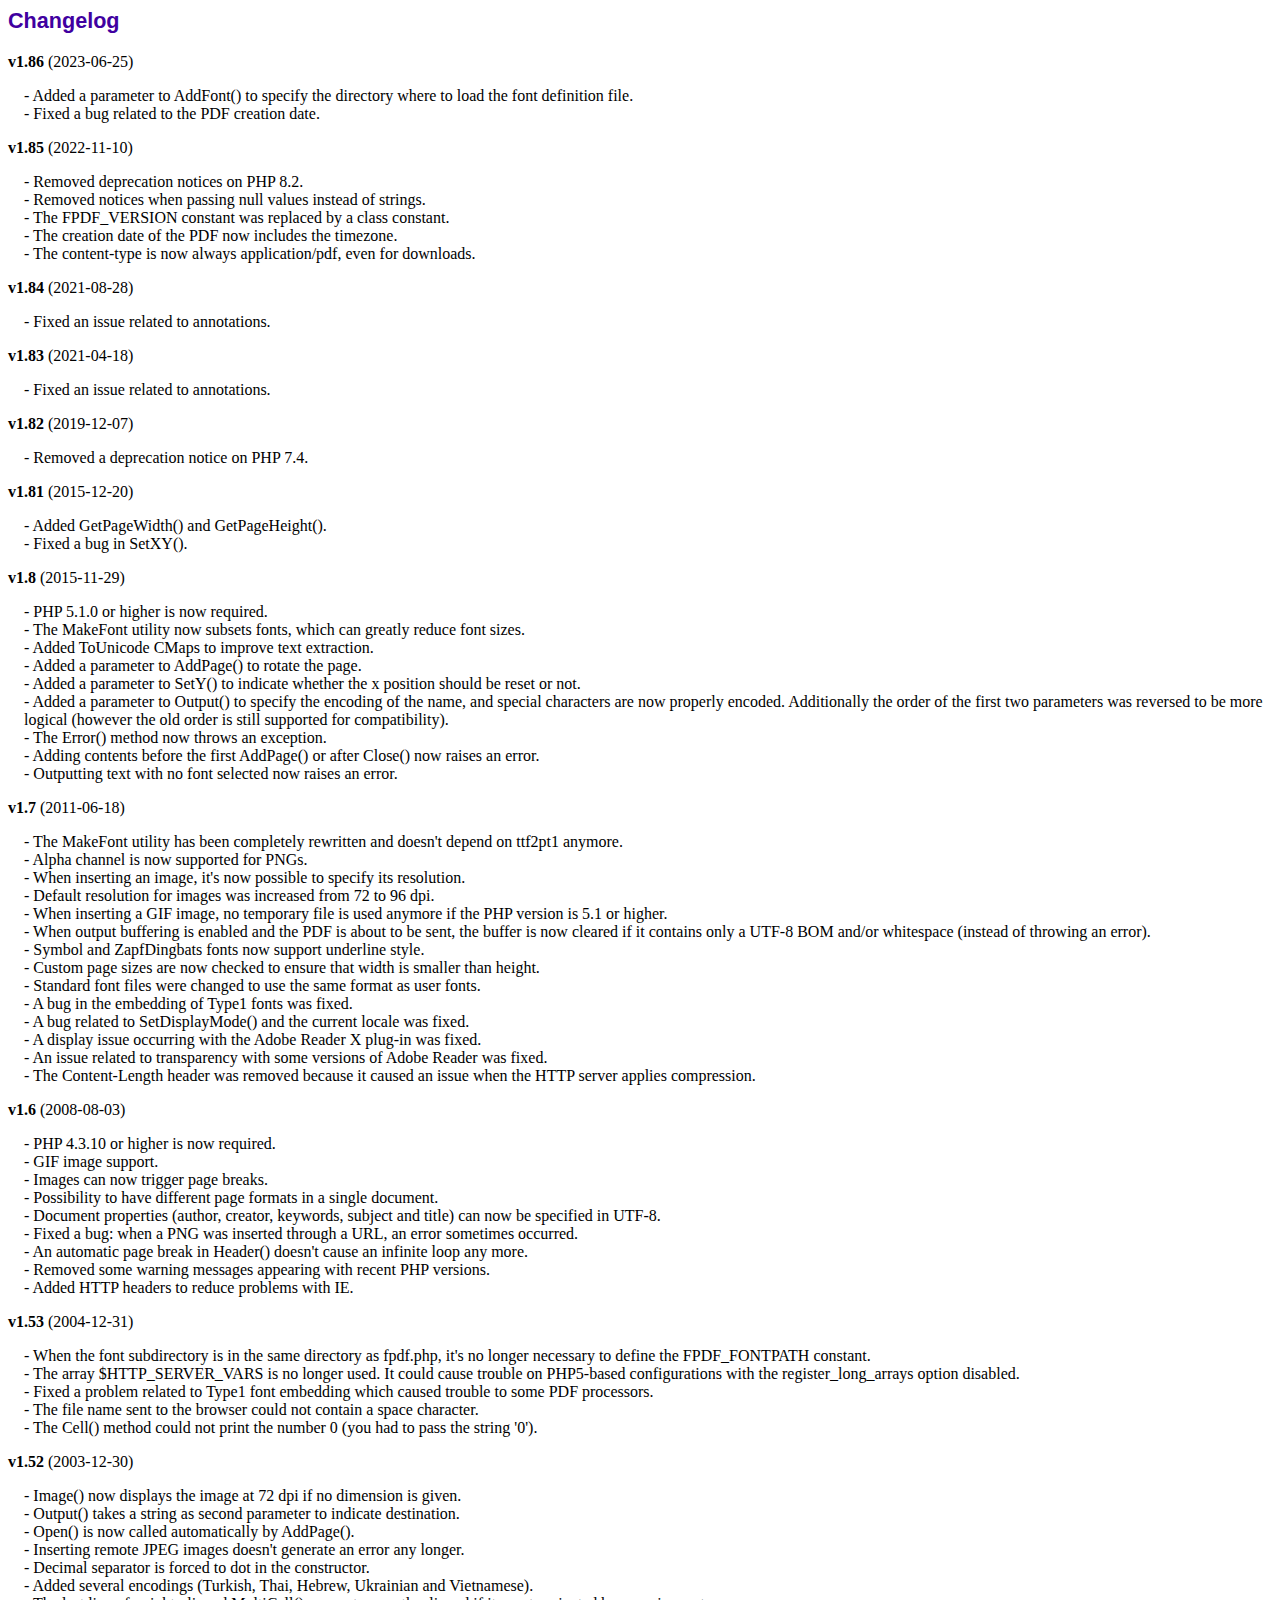
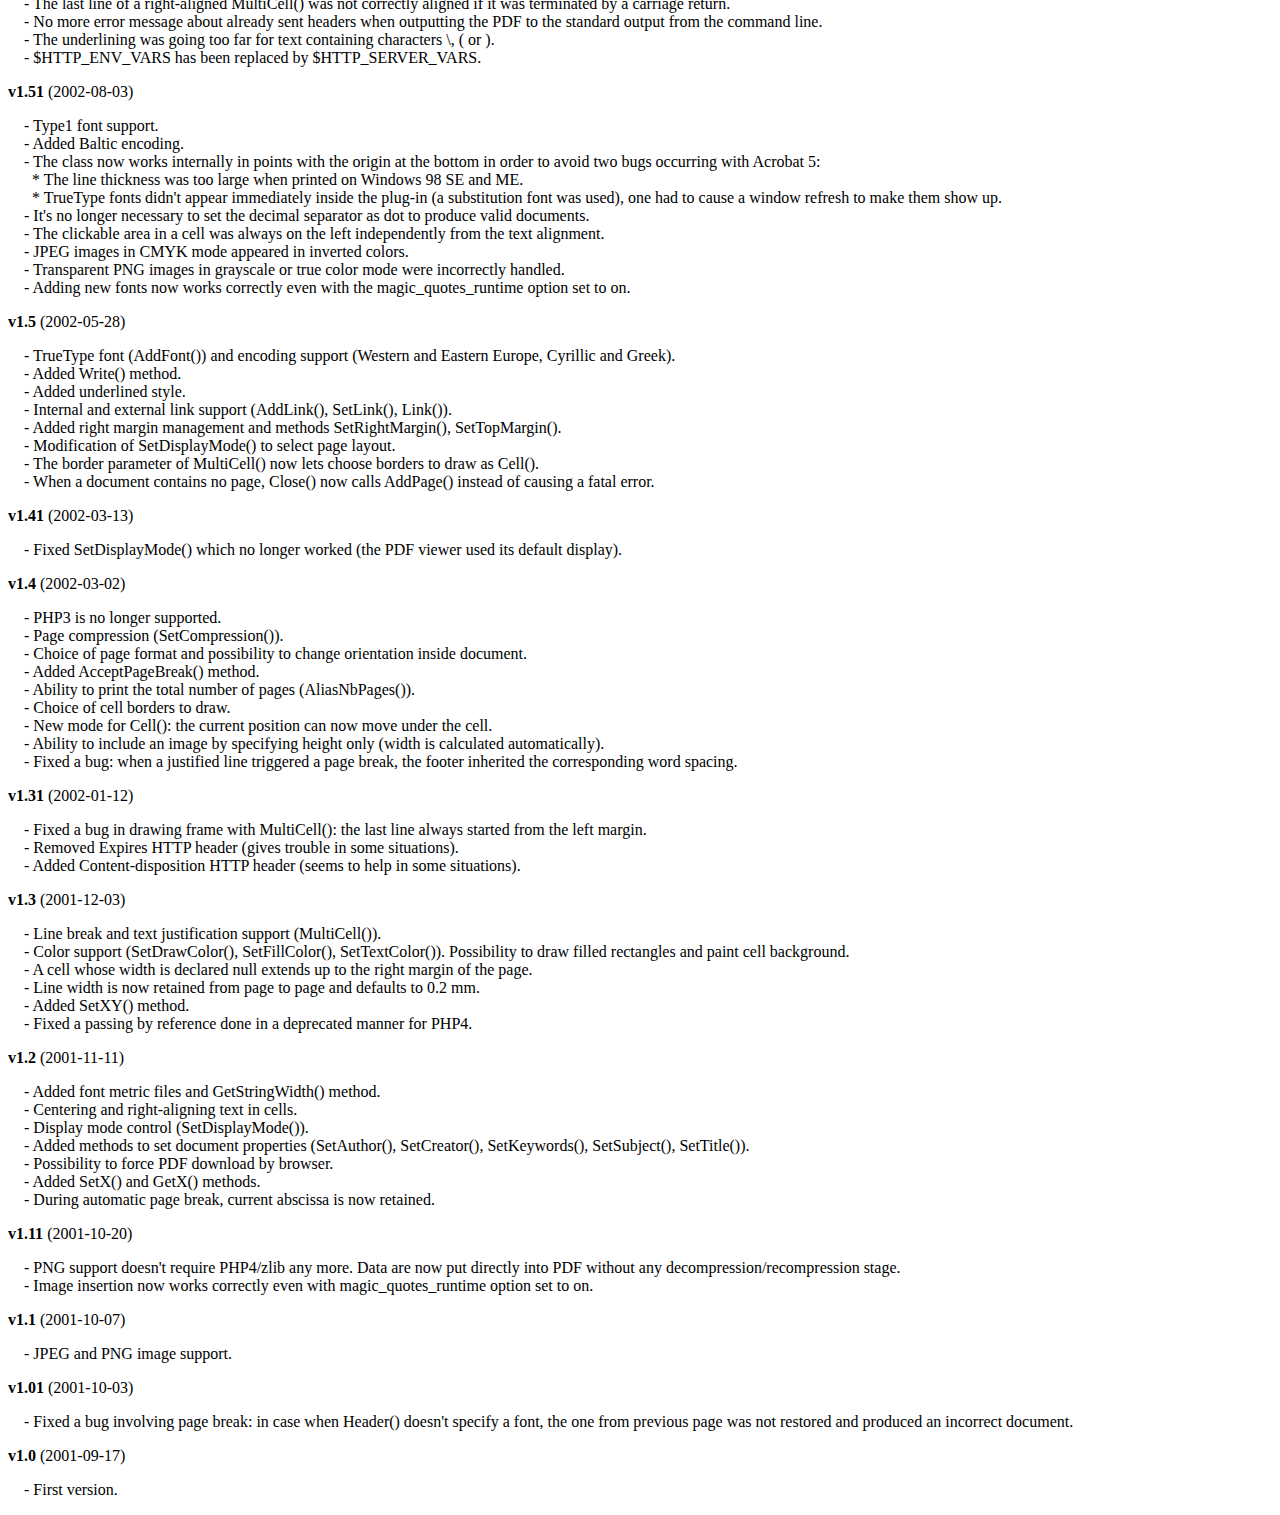
<file: php/fpdf/changelog.htm>
<!DOCTYPE html PUBLIC "-//W3C//DTD HTML 4.01 Transitional//EN">
<html>
<head>
<meta http-equiv="Content-Type" content="text/html; charset=UTF-8">
<title>Changelog</title>
<link type="text/css" rel="stylesheet" href="fpdf.css">
<style type="text/css">
dd {margin:1em 0 1em 1em}
</style>
</head>
<body>
<h1>Changelog</h1>
<dl>
<dt><strong>v1.86</strong> (2023-06-25)</dt>
<dd>
- Added a parameter to AddFont() to specify the directory where to load the font definition file.<br>
- Fixed a bug related to the PDF creation date.<br>
</dd>
<dt><strong>v1.85</strong> (2022-11-10)</dt>
<dd>
- Removed deprecation notices on PHP 8.2.<br>
- Removed notices when passing null values instead of strings.<br>
- The FPDF_VERSION constant was replaced by a class constant.<br>
- The creation date of the PDF now includes the timezone.<br>
- The content-type is now always application/pdf, even for downloads.<br>
</dd>
<dt><strong>v1.84</strong> (2021-08-28)</dt>
<dd>
- Fixed an issue related to annotations.<br>
</dd>
<dt><strong>v1.83</strong> (2021-04-18)</dt>
<dd>
- Fixed an issue related to annotations.<br>
</dd>
<dt><strong>v1.82</strong> (2019-12-07)</dt>
<dd>
- Removed a deprecation notice on PHP 7.4.<br>
</dd>
<dt><strong>v1.81</strong> (2015-12-20)</dt>
<dd>
- Added GetPageWidth() and GetPageHeight().<br>
- Fixed a bug in SetXY().<br>
</dd>
<dt><strong>v1.8</strong> (2015-11-29)</dt>
<dd>
- PHP 5.1.0 or higher is now required.<br>
- The MakeFont utility now subsets fonts, which can greatly reduce font sizes.<br>
- Added ToUnicode CMaps to improve text extraction.<br>
- Added a parameter to AddPage() to rotate the page.<br>
- Added a parameter to SetY() to indicate whether the x position should be reset or not.<br>
- Added a parameter to Output() to specify the encoding of the name, and special characters are now properly encoded. Additionally the order of the first two parameters was reversed to be more logical (however the old order is still supported for compatibility).<br>
- The Error() method now throws an exception.<br>
- Adding contents before the first AddPage() or after Close() now raises an error.<br>
- Outputting text with no font selected now raises an error.<br>
</dd>
<dt><strong>v1.7</strong> (2011-06-18)</dt>
<dd>
- The MakeFont utility has been completely rewritten and doesn't depend on ttf2pt1 anymore.<br>
- Alpha channel is now supported for PNGs.<br>
- When inserting an image, it's now possible to specify its resolution.<br>
- Default resolution for images was increased from 72 to 96 dpi.<br>
- When inserting a GIF image, no temporary file is used anymore if the PHP version is 5.1 or higher.<br>
- When output buffering is enabled and the PDF is about to be sent, the buffer is now cleared if it contains only a UTF-8 BOM and/or whitespace (instead of throwing an error).<br>
- Symbol and ZapfDingbats fonts now support underline style.<br>
- Custom page sizes are now checked to ensure that width is smaller than height.<br>
- Standard font files were changed to use the same format as user fonts.<br>
- A bug in the embedding of Type1 fonts was fixed.<br>
- A bug related to SetDisplayMode() and the current locale was fixed.<br>
- A display issue occurring with the Adobe Reader X plug-in was fixed.<br>
- An issue related to transparency with some versions of Adobe Reader was fixed.<br>
- The Content-Length header was removed because it caused an issue when the HTTP server applies compression.<br>
</dd>
<dt><strong>v1.6</strong> (2008-08-03)</dt>
<dd>
- PHP 4.3.10 or higher is now required.<br>
- GIF image support.<br>
- Images can now trigger page breaks.<br>
- Possibility to have different page formats in a single document.<br>
- Document properties (author, creator, keywords, subject and title) can now be specified in UTF-8.<br>
- Fixed a bug: when a PNG was inserted through a URL, an error sometimes occurred.<br>
- An automatic page break in Header() doesn't cause an infinite loop any more.<br>
- Removed some warning messages appearing with recent PHP versions.<br>
- Added HTTP headers to reduce problems with IE.<br>
</dd>
<dt><strong>v1.53</strong> (2004-12-31)</dt>
<dd>
- When the font subdirectory is in the same directory as fpdf.php, it's no longer necessary to define the FPDF_FONTPATH constant.<br>
- The array $HTTP_SERVER_VARS is no longer used. It could cause trouble on PHP5-based configurations with the register_long_arrays option disabled.<br>
- Fixed a problem related to Type1 font embedding which caused trouble to some PDF processors.<br>
- The file name sent to the browser could not contain a space character.<br>
- The Cell() method could not print the number 0 (you had to pass the string '0').<br>
</dd>
<dt><strong>v1.52</strong> (2003-12-30)</dt>
<dd>
- Image() now displays the image at 72 dpi if no dimension is given.<br>
- Output() takes a string as second parameter to indicate destination.<br>
- Open() is now called automatically by AddPage().<br>
- Inserting remote JPEG images doesn't generate an error any longer.<br>
- Decimal separator is forced to dot in the constructor.<br>
- Added several encodings (Turkish, Thai, Hebrew, Ukrainian and Vietnamese).<br>
- The last line of a right-aligned MultiCell() was not correctly aligned if it was terminated by a carriage return.<br>
- No more error message about already sent headers when outputting the PDF to the standard output from the command line.<br>
- The underlining was going too far for text containing characters \, ( or ).<br>
- $HTTP_ENV_VARS has been replaced by $HTTP_SERVER_VARS.<br>
</dd>
<dt><strong>v1.51</strong> (2002-08-03)</dt>
<dd>
- Type1 font support.<br>
- Added Baltic encoding.<br>
- The class now works internally in points with the origin at the bottom in order to avoid two bugs occurring with Acrobat 5:<br>&nbsp;&nbsp;* The line thickness was too large when printed on Windows 98 SE and ME.<br>&nbsp;&nbsp;* TrueType fonts didn't appear immediately inside the plug-in (a substitution font was used), one had to cause a window refresh to make them show up.<br>
- It's no longer necessary to set the decimal separator as dot to produce valid documents.<br>
- The clickable area in a cell was always on the left independently from the text alignment.<br>
- JPEG images in CMYK mode appeared in inverted colors.<br>
- Transparent PNG images in grayscale or true color mode were incorrectly handled.<br>
- Adding new fonts now works correctly even with the magic_quotes_runtime option set to on.<br>
</dd>
<dt><strong>v1.5</strong> (2002-05-28)</dt>
<dd>
- TrueType font (AddFont()) and encoding support (Western and Eastern Europe, Cyrillic and Greek).<br>
- Added Write() method.<br>
- Added underlined style.<br>
- Internal and external link support (AddLink(), SetLink(), Link()).<br>
- Added right margin management and methods SetRightMargin(), SetTopMargin().<br>
- Modification of SetDisplayMode() to select page layout.<br>
- The border parameter of MultiCell() now lets choose borders to draw as Cell().<br>
- When a document contains no page, Close() now calls AddPage() instead of causing a fatal error.<br>
</dd>
<dt><strong>v1.41</strong> (2002-03-13)</dt>
<dd>
- Fixed SetDisplayMode() which no longer worked (the PDF viewer used its default display).<br>
</dd>
<dt><strong>v1.4</strong> (2002-03-02)</dt>
<dd>
- PHP3 is no longer supported.<br>
- Page compression (SetCompression()).<br>
- Choice of page format and possibility to change orientation inside document.<br>
- Added AcceptPageBreak() method.<br>
- Ability to print the total number of pages (AliasNbPages()).<br>
- Choice of cell borders to draw.<br>
- New mode for Cell(): the current position can now move under the cell.<br>
- Ability to include an image by specifying height only (width is calculated automatically).<br>
- Fixed a bug: when a justified line triggered a page break, the footer inherited the corresponding word spacing.<br>
</dd>
<dt><strong>v1.31</strong> (2002-01-12)</dt>
<dd>
- Fixed a bug in drawing frame with MultiCell(): the last line always started from the left margin.<br>
- Removed Expires HTTP header (gives trouble in some situations).<br>
- Added Content-disposition HTTP header (seems to help in some situations).<br>
</dd>
<dt><strong>v1.3</strong> (2001-12-03)</dt>
<dd>
- Line break and text justification support (MultiCell()).<br>
- Color support (SetDrawColor(), SetFillColor(), SetTextColor()). Possibility to draw filled rectangles and paint cell background.<br>
- A cell whose width is declared null extends up to the right margin of the page.<br>
- Line width is now retained from page to page and defaults to 0.2 mm.<br>
- Added SetXY() method.<br>
- Fixed a passing by reference done in a deprecated manner for PHP4.<br>
</dd>
<dt><strong>v1.2</strong> (2001-11-11)</dt>
<dd>
- Added font metric files and GetStringWidth() method.<br>
- Centering and right-aligning text in cells.<br>
- Display mode control (SetDisplayMode()).<br>
- Added methods to set document properties (SetAuthor(), SetCreator(), SetKeywords(), SetSubject(), SetTitle()).<br>
- Possibility to force PDF download by browser.<br>
- Added SetX() and GetX() methods.<br>
- During automatic page break, current abscissa is now retained.<br>
</dd>
<dt><strong>v1.11</strong> (2001-10-20)</dt>
<dd>
- PNG support doesn't require PHP4/zlib any more. Data are now put directly into PDF without any decompression/recompression stage.<br>
- Image insertion now works correctly even with magic_quotes_runtime option set to on.<br>
</dd>
<dt><strong>v1.1</strong> (2001-10-07)</dt>
<dd>
- JPEG and PNG image support.<br>
</dd>
<dt><strong>v1.01</strong> (2001-10-03)</dt>
<dd>
- Fixed a bug involving page break: in case when Header() doesn't specify a font, the one from previous page was not restored and produced an incorrect document.<br>
</dd>
<dt><strong>v1.0</strong> (2001-09-17)</dt>
<dd>
- First version.<br>
</dd>
</dl>
</body>
</html>
</file>
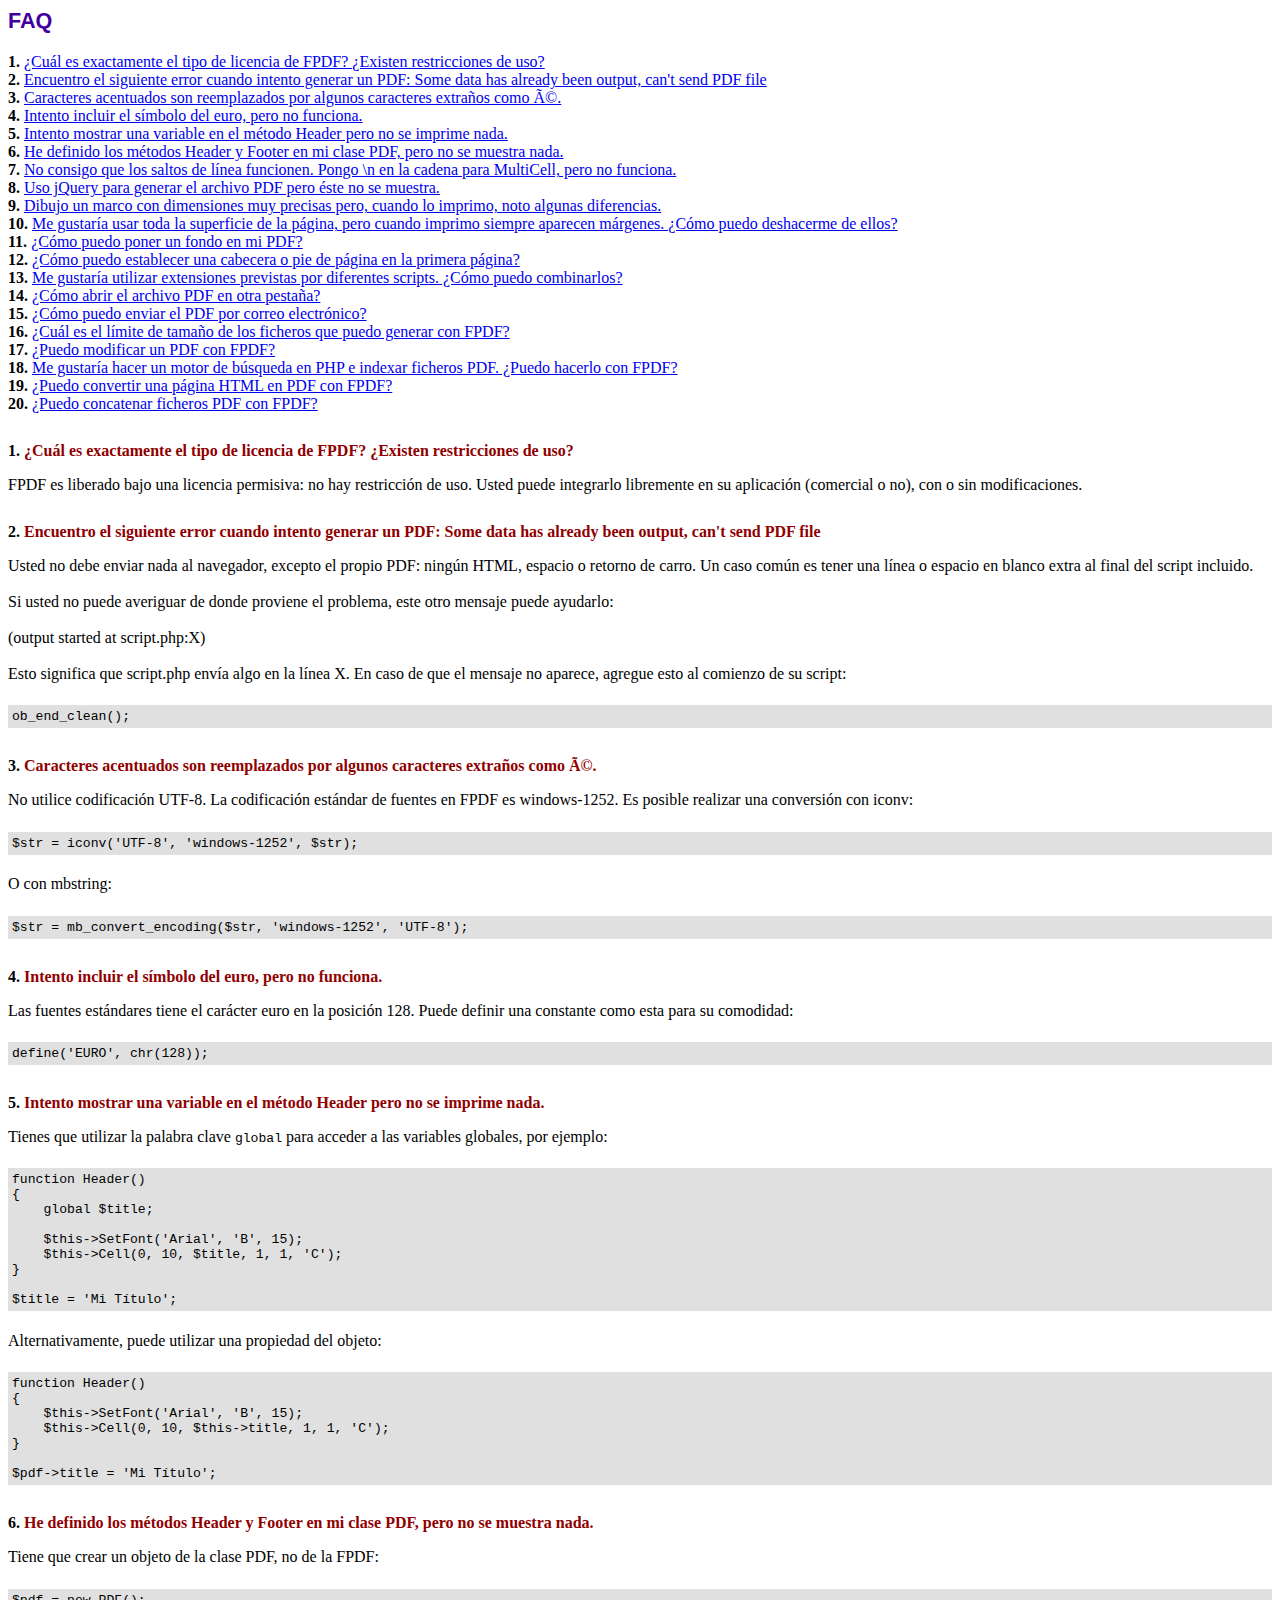
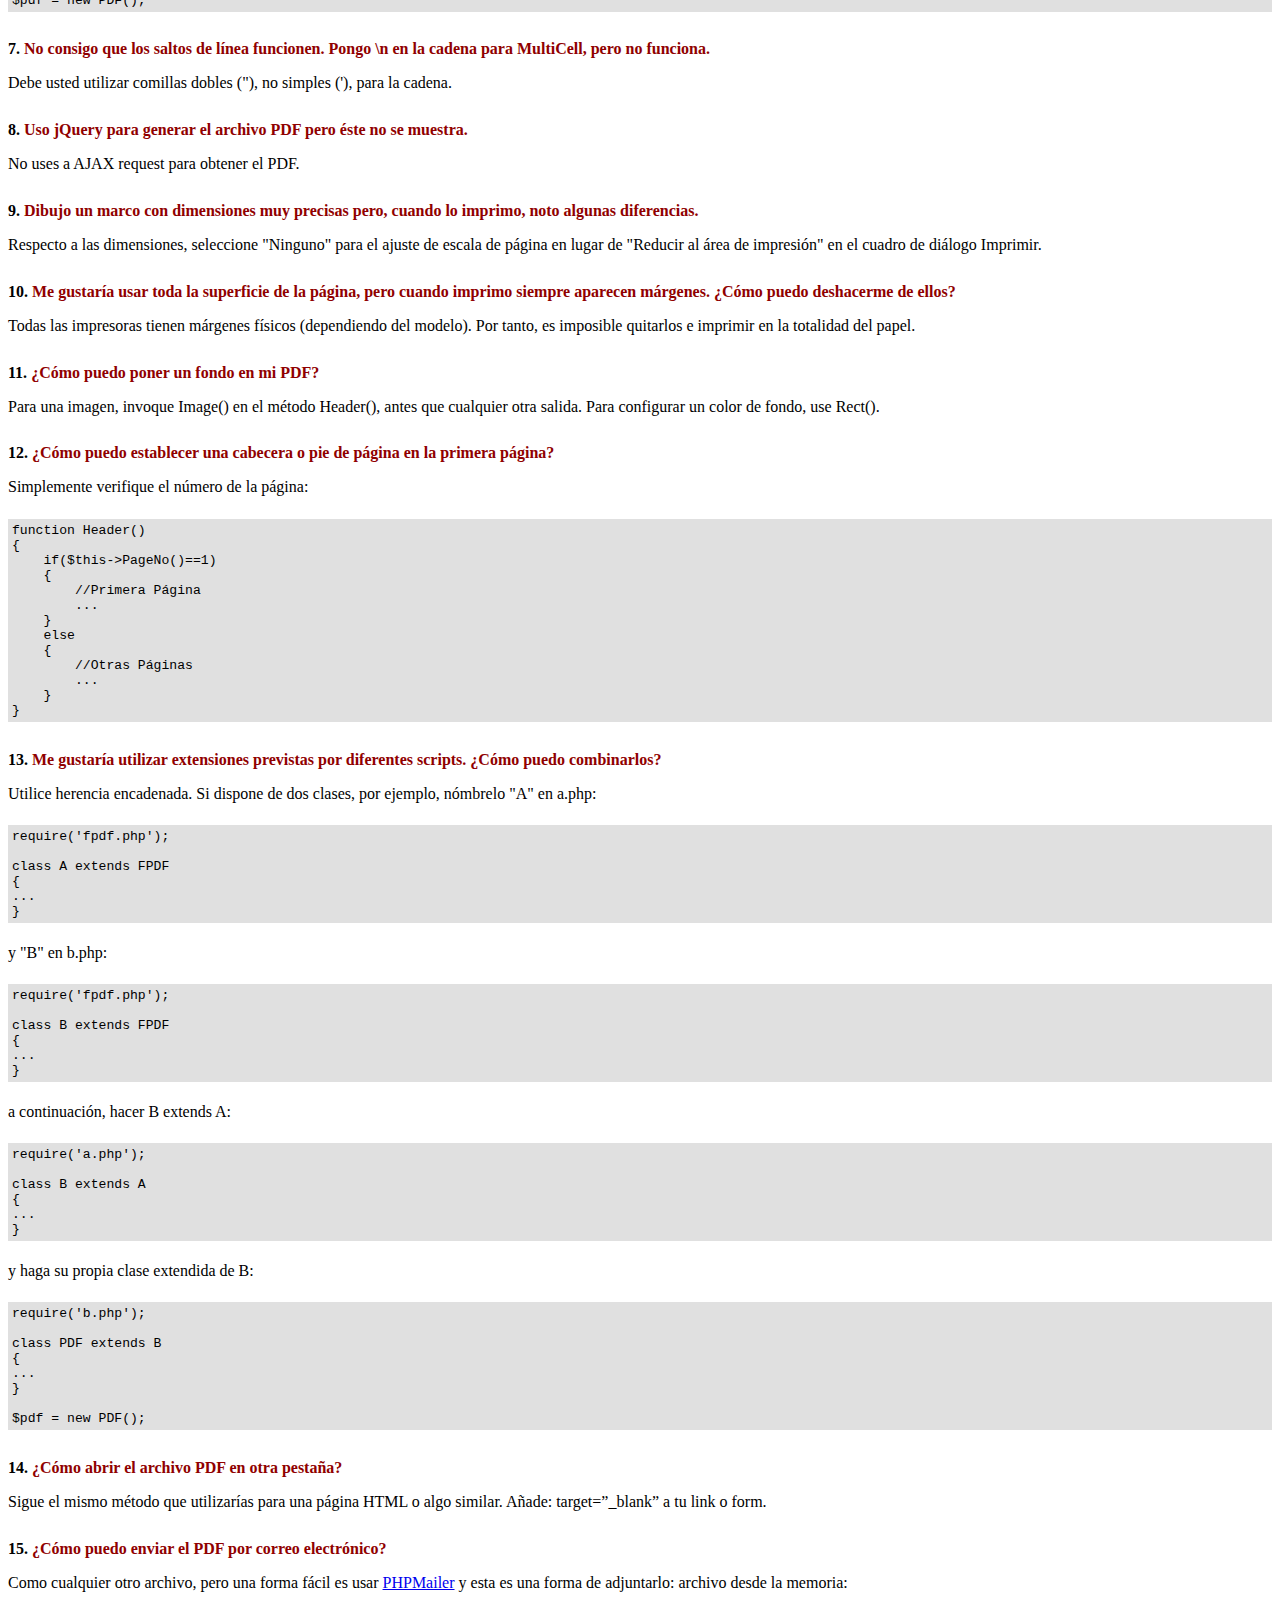
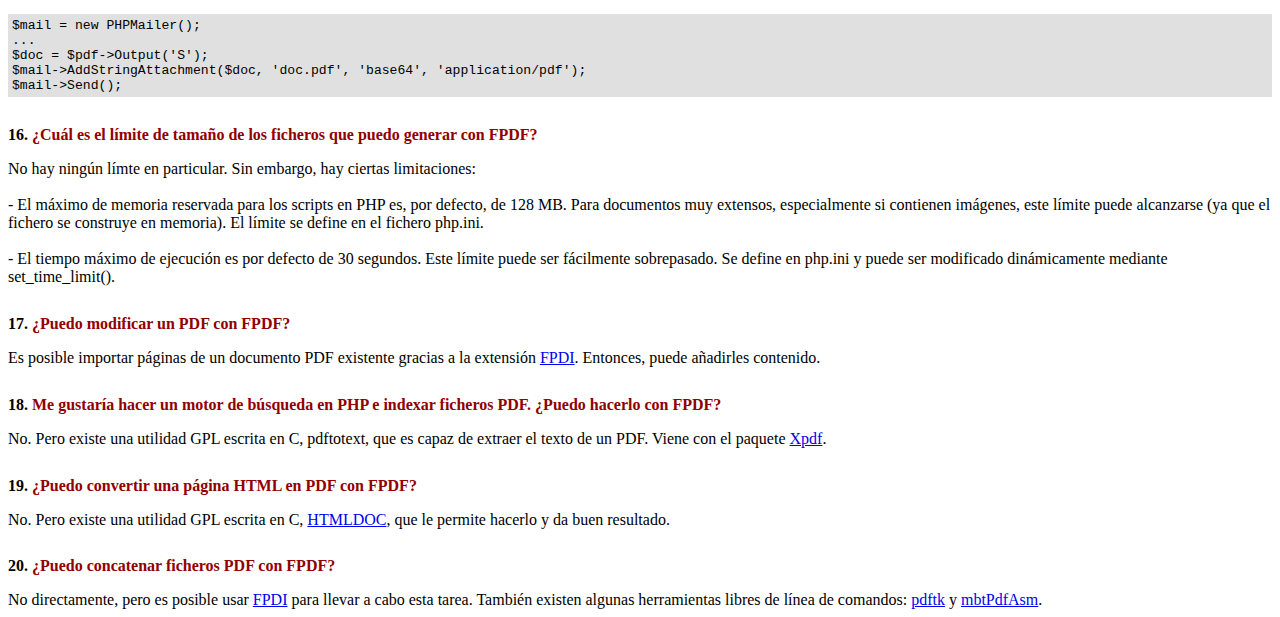
<file: php/fpdf/FAQ.htm>
<!DOCTYPE html PUBLIC "-//W3C//DTD HTML 4.01 Transitional//EN">
<html>
<head>
<meta http-equiv="Content-Type" content="text/html; charset=UTF-8">
<title>FAQ</title>
<link type="text/css" rel="stylesheet" href="fpdf.css">
<style type="text/css">
ul {list-style-type:none; margin:0; padding:0}
ul#answers li {margin-top:1.8em}
.question {font-weight:bold; color:#900000}
</style>
</head>
<body>
<h1>FAQ</h1>
<ul>
<li><b>1.</b> <a href='#q1'>¿Cuál es exactamente el tipo de licencia de FPDF? ¿Existen restricciones de uso?</a></li>
<li><b>2.</b> <a href='#q2'>Encuentro el siguiente error cuando intento generar un PDF: Some data has already been output, can't send PDF file</a></li>
<li><b>3.</b> <a href='#q3'>Caracteres acentuados son reemplazados por algunos caracteres extraños como Ã©.</a></li>
<li><b>4.</b> <a href='#q4'>Intento incluir el símbolo del euro, pero no funciona.</a></li>
<li><b>5.</b> <a href='#q5'>Intento mostrar una variable en el método Header pero no se imprime nada.</a></li>
<li><b>6.</b> <a href='#q6'>He definido los métodos Header y Footer en mi clase PDF, pero no se muestra nada.</a></li>
<li><b>7.</b> <a href='#q7'>No consigo que los saltos de línea funcionen. Pongo \n en la cadena para MultiCell, pero no funciona.</a></li>
<li><b>8.</b> <a href='#q8'>Uso jQuery para generar el archivo PDF pero éste no se muestra.</a></li>
<li><b>9.</b> <a href='#q9'>Dibujo un marco con dimensiones muy precisas pero, cuando lo imprimo, noto algunas diferencias.</a></li>
<li><b>10.</b> <a href='#q10'>Me gustaría usar toda la superficie de la página, pero cuando imprimo siempre aparecen márgenes. ¿Cómo puedo deshacerme de ellos?</a></li>
<li><b>11.</b> <a href='#q11'>¿Cómo puedo poner un fondo en mi PDF?</a></li>
<li><b>12.</b> <a href='#q12'>¿Cómo puedo establecer una cabecera o pie de página en la primera página?</a></li>
<li><b>13.</b> <a href='#q13'>Me gustaría utilizar extensiones previstas por diferentes scripts. ¿Cómo puedo combinarlos?</a></li>
<li><b>14.</b> <a href='#q14'>¿Cómo abrir el archivo PDF en otra pestaña?</a></li>
<li><b>15.</b> <a href='#q15'>¿Cómo puedo enviar el PDF por correo electrónico?</a></li>
<li><b>16.</b> <a href='#q16'>¿Cuál es el límite de tamaño de los ficheros que puedo generar con FPDF?</a></li>
<li><b>17.</b> <a href='#q17'>¿Puedo modificar un PDF con FPDF?</a></li>
<li><b>18.</b> <a href='#q18'>Me gustaría hacer un motor de búsqueda en PHP e indexar ficheros PDF. ¿Puedo hacerlo con FPDF?</a></li>
<li><b>19.</b> <a href='#q19'>¿Puedo convertir una página HTML en PDF con FPDF?</a></li>
<li><b>20.</b> <a href='#q20'>¿Puedo concatenar ficheros PDF con FPDF?</a></li>
</ul>

<ul id='answers'>
<li id='q1'>
<p><b>1.</b> <span class='question'>¿Cuál es exactamente el tipo de licencia de FPDF? ¿Existen restricciones de uso?</span></p>
FPDF es liberado bajo una licencia permisiva: no hay restricción de uso. Usted puede integrarlo
libremente en su aplicación (comercial o no), con o sin modificaciones.
</li>

<li id='q2'>
<p><b>2.</b> <span class='question'>Encuentro el siguiente error cuando intento generar un PDF: Some data has already been output, can't send PDF file</span></p>
Usted no debe enviar nada al navegador, excepto el propio PDF: ningún HTML, espacio o retorno de carro. Un caso común
es tener una línea o espacio en blanco extra al final del script incluido.<br>
<br>
Si usted no puede averiguar de donde proviene el problema, este otro mensaje puede ayudarlo:<br>
<br>
(output started at script.php:X)<br>
<br>
Esto significa que script.php envía algo en la línea X. En caso de que el mensaje no aparece, agregue esto al
comienzo de su script:
<div class="doc-source">
<pre><code>ob_end_clean();</code></pre>
</div>
</li>

<li id='q3'>
<p><b>3.</b> <span class='question'>Caracteres acentuados son reemplazados por algunos caracteres extraños como Ã©.</span></p>
No utilice codificación UTF-8. La codificación estándar de fuentes en FPDF es windows-1252.
Es posible realizar una conversión con iconv:
<div class="doc-source">
<pre><code>$str = iconv('UTF-8', 'windows-1252', $str);</code></pre>
</div>
O con mbstring:
<div class="doc-source">
<pre><code>$str = mb_convert_encoding($str, 'windows-1252', 'UTF-8');</code></pre>
</div>
</li>

<li id='q4'>
<p><b>4.</b> <span class='question'>Intento incluir el símbolo del euro, pero no funciona.</span></p>
Las fuentes estándares tiene el carácter euro en la posición 128. Puede definir una constante
como esta para su comodidad:
<div class="doc-source">
<pre><code>define('EURO', chr(128));</code></pre>
</div>
</li>

<li id='q5'>
<p><b>5.</b> <span class='question'>Intento mostrar una variable en el método Header pero no se imprime nada.</span></p>
Tienes que utilizar la palabra clave <code>global</code> para acceder a las variables globales, por ejemplo:
<div class="doc-source">
<pre><code>function Header()
{
    global $title;

    $this-&gt;SetFont('Arial', 'B', 15);
    $this-&gt;Cell(0, 10, $title, 1, 1, 'C');
}

$title = 'Mi Título';</code></pre>
</div>
Alternativamente, puede utilizar una propiedad del objeto:
<div class="doc-source">
<pre><code>function Header()
{
    $this-&gt;SetFont('Arial', 'B', 15);
    $this-&gt;Cell(0, 10, $this-&gt;title, 1, 1, 'C');
}

$pdf-&gt;title = 'Mi Título';</code></pre>
</div>
</li>

<li id='q6'>
<p><b>6.</b> <span class='question'>He definido los métodos Header y Footer en mi clase PDF, pero no se muestra nada.</span></p>
Tiene que crear un objeto de la clase PDF, no de la FPDF:
<div class="doc-source">
<pre><code>$pdf = new PDF();</code></pre>
</div>
</li>

<li id='q7'>
<p><b>7.</b> <span class='question'>No consigo que los saltos de línea funcionen. Pongo \n en la cadena para MultiCell, pero no funciona.</span></p>
Debe usted utilizar comillas dobles ("), no simples ('), para la cadena.
</li>

<li id='q8'>
<p><b>8.</b> <span class='question'>Uso jQuery para generar el archivo PDF pero éste no se muestra.</span></p>
No uses a AJAX request para obtener el PDF.
</li>

<li id='q9'>
<p><b>9.</b> <span class='question'>Dibujo un marco con dimensiones muy precisas pero, cuando lo imprimo, noto algunas diferencias.</span></p>
Respecto a las dimensiones, seleccione "Ninguno" para el ajuste de escala de página en lugar de "Reducir al área de impresión" en el cuadro de diálogo Imprimir.
</li>

<li id='q10'>
<p><b>10.</b> <span class='question'>Me gustaría usar toda la superficie de la página, pero cuando imprimo siempre aparecen márgenes. ¿Cómo puedo deshacerme de ellos?</span></p>
Todas las impresoras tienen márgenes físicos (dependiendo del modelo). Por tanto, es imposible quitarlos
e imprimir en la totalidad del papel.
</li>

<li id='q11'>
<p><b>11.</b> <span class='question'>¿Cómo puedo poner un fondo en mi PDF?</span></p>
Para una imagen, invoque Image() en el método Header(), antes que cualquier otra salida. Para configurar un color de fondo, use Rect().
</li>

<li id='q12'>
<p><b>12.</b> <span class='question'>¿Cómo puedo establecer una cabecera o pie de página en la primera página?</span></p>
Simplemente verifique el número de la página:
<div class="doc-source">
<pre><code>function Header()
{
    if($this-&gt;PageNo()==1)
    {
        //Primera Página
        ...
    }
    else
    {
        //Otras Páginas
        ...
    }
}</code></pre>
</div>
</li>

<li id='q13'>
<p><b>13.</b> <span class='question'>Me gustaría utilizar extensiones previstas por diferentes scripts. ¿Cómo puedo combinarlos?</span></p>
Utilice herencia encadenada. Si dispone de dos clases, por ejemplo, nómbrelo "A" en a.php:
<div class="doc-source">
<pre><code>require('fpdf.php');

class A extends FPDF
{
...
}</code></pre>
</div>
y "B" en b.php:
<div class="doc-source">
<pre><code>require('fpdf.php');

class B extends FPDF
{
...
}</code></pre>
</div>
a continuación, hacer B extends A:
<div class="doc-source">
<pre><code>require('a.php');

class B extends A
{
...
}</code></pre>
</div>
y haga su propia clase extendida de B:
<div class="doc-source">
<pre><code>require('b.php');

class PDF extends B
{
...
}

$pdf = new PDF();</code></pre>
</div>
</li>

<li id='q14'>
<p><b>14.</b> <span class='question'>¿Cómo abrir el archivo PDF en otra pestaña?</span></p>
Sigue el mismo método que utilizarías para una página HTML o algo similar.
Añade: target=”_blank” a tu link o form.
</li>

<li id='q15'>
<p><b>15.</b> <span class='question'>¿Cómo puedo enviar el PDF por correo electrónico?</span></p>
Como cualquier otro archivo, pero una forma fácil es usar <a href="https://github.com/PHPMailer/PHPMailer" target="_blank">PHPMailer</a>
y esta es una forma de adjuntarlo: archivo desde la memoria:
<div class="doc-source">
<pre><code>$mail = new PHPMailer();
...
$doc = $pdf-&gt;Output('S');
$mail-&gt;AddStringAttachment($doc, 'doc.pdf', 'base64', 'application/pdf');
$mail-&gt;Send();</code></pre>
</div>
</li>

<li id='q16'>
<p><b>16.</b> <span class='question'>¿Cuál es el límite de tamaño de los ficheros que puedo generar con FPDF?</span></p>
No hay ningún límte en particular. Sin embargo, hay ciertas limitaciones:
<br>
<br>
- El máximo de memoria reservada para los scripts en PHP es, por defecto, de 128 MB. Para documentos
muy extensos, especialmente si contienen imágenes, este límite puede alcanzarse (ya que el fichero
se construye en memoria). El límite se define en el fichero php.ini.
<br>
<br>
- El tiempo máximo de ejecución es por defecto de 30 segundos. Este límite puede ser fácilmente
sobrepasado. Se define en php.ini y puede ser modificado dinámicamente mediante set_time_limit().
</li>

<li id='q17'>
<p><b>17.</b> <span class='question'>¿Puedo modificar un PDF con FPDF?</span></p>
Es posible importar páginas de un documento PDF existente gracias a la extensión
<a href="https://www.setasign.com/products/fpdi/about/" target="_blank">FPDI</a>.
Entonces, puede añadirles contenido.
</li>

<li id='q18'>
<p><b>18.</b> <span class='question'>Me gustaría hacer un motor de búsqueda en PHP e indexar ficheros PDF. ¿Puedo hacerlo con FPDF?</span></p>
No. Pero existe una utilidad GPL escrita en C, pdftotext, que es capaz de extraer el texto de
un PDF. Viene con el paquete <a href="https://www.xpdfreader.com" target="_blank">Xpdf</a>.
</li>

<li id='q19'>
<p><b>19.</b> <span class='question'>¿Puedo convertir una página HTML en PDF con FPDF?</span></p>
No. Pero existe una utilidad GPL escrita en C, <a href="https://www.msweet.org/htmldoc/" target="_blank">HTMLDOC</a>,
que le permite hacerlo y da buen resultado.
</li>

<li id='q20'>
<p><b>20.</b> <span class='question'>¿Puedo concatenar ficheros PDF con FPDF?</span></p>
No directamente, pero es posible usar <a href="https://www.setasign.com/products/fpdi/demos/concatenate-fake/" target="_blank">FPDI</a>
para llevar a cabo esta tarea. También existen algunas herramientas libres de línea de comandos:
<a href="https://www.pdflabs.com/tools/pdftk-the-pdf-toolkit/" target="_blank">pdftk</a> y
<a href="http://thierry.schmit.free.fr/spip/spip.php?article15" target="_blank">mbtPdfAsm</a>.
</li>
</ul>
</body>
</html>
</file>
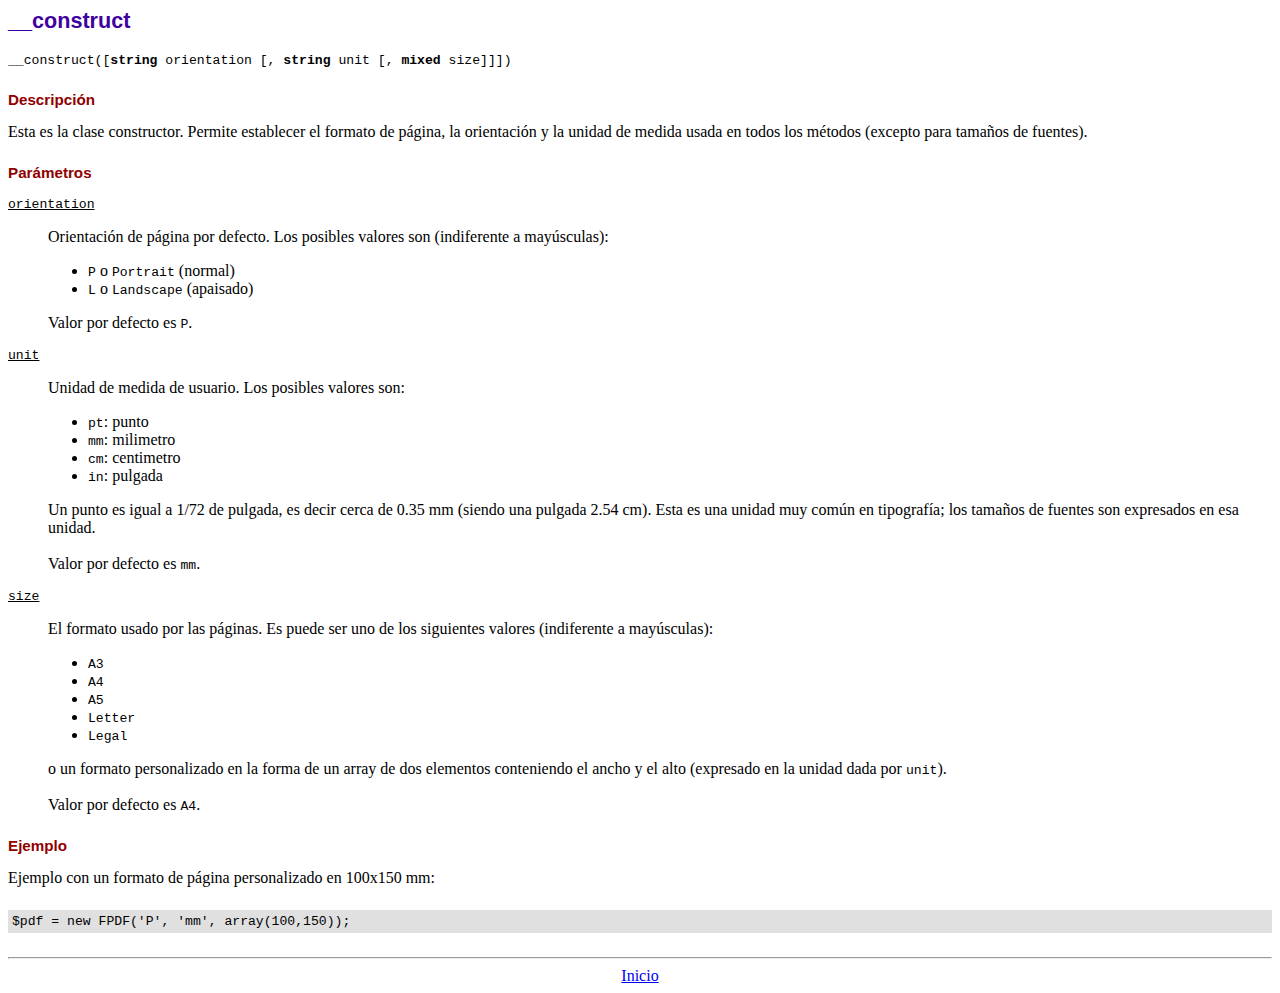
<file: php/fpdf/doc/__construct.htm>
<!DOCTYPE html PUBLIC "-//W3C//DTD HTML 4.01 Transitional//EN">
<html>
<head>
<meta http-equiv="Content-Type" content="text/html; charset=UTF-8">
<title>__construct</title>
<link type="text/css" rel="stylesheet" href="../fpdf.css">
</head>
<body>
<h1>__construct</h1>
<code>__construct([<b>string</b> orientation [, <b>string</b> unit [, <b>mixed</b> size]]])</code>
<h2>Descripción</h2>
Esta es la clase constructor. Permite establecer el formato de página, la orientación y la unidad de medida usada en todos los métodos (excepto para tamaños de fuentes).
<h2>Parámetros</h2>
<dl class="param">
<dt><code>orientation</code></dt>
<dd>
Orientación de página por defecto. Los posibles valores son (indiferente a mayúsculas):
<ul>
<li><code>P</code> o <code>Portrait</code> (normal)
<li><code>L</code> o <code>Landscape</code> (apaisado)
</ul>
Valor por defecto es <code>P</code>.
</dd>
<dt><code>unit</code></dt>
<dd>
Unidad de medida de usuario. Los posibles valores son:
<ul>
<li><code>pt</code>: punto
<li><code>mm</code>: milimetro
<li><code>cm</code>: centimetro
<li><code>in</code>: pulgada
</ul>
Un punto es igual a 1/72 de pulgada, es decir cerca de 0.35 mm (siendo una pulgada 2.54 cm). Esta es una unidad muy común en tipografía; los tamaños de fuentes son expresados en esa unidad.
<br>
<br>
Valor por defecto es <code>mm</code>.
</dd>
<dt><code>size</code></dt>
<dd>
El formato usado por las páginas. Es puede ser uno de los siguientes valores (indiferente a mayúsculas):
<ul>
<li><code>A3</code>
<li><code>A4</code>
<li><code>A5</code>
<li><code>Letter</code>
<li><code>Legal</code>
</ul>
o un formato personalizado en la forma de un array de dos elementos conteniendo el ancho y el alto (expresado en la unidad dada por <code>unit</code>).
<br>
<br>
Valor por defecto es <code>A4</code>.
</dd>
</dl>
<h2>Ejemplo</h2>
Ejemplo con un formato de página personalizado en 100x150 mm:
<div class="doc-source">
<pre><code>$pdf = new FPDF('P', 'mm', array(100,150));</code></pre>
</div>
<hr style="margin-top:1.5em">
<div style="text-align:center"><a href="index.htm">Inicio</a></div>
</body>
</html>
</file>
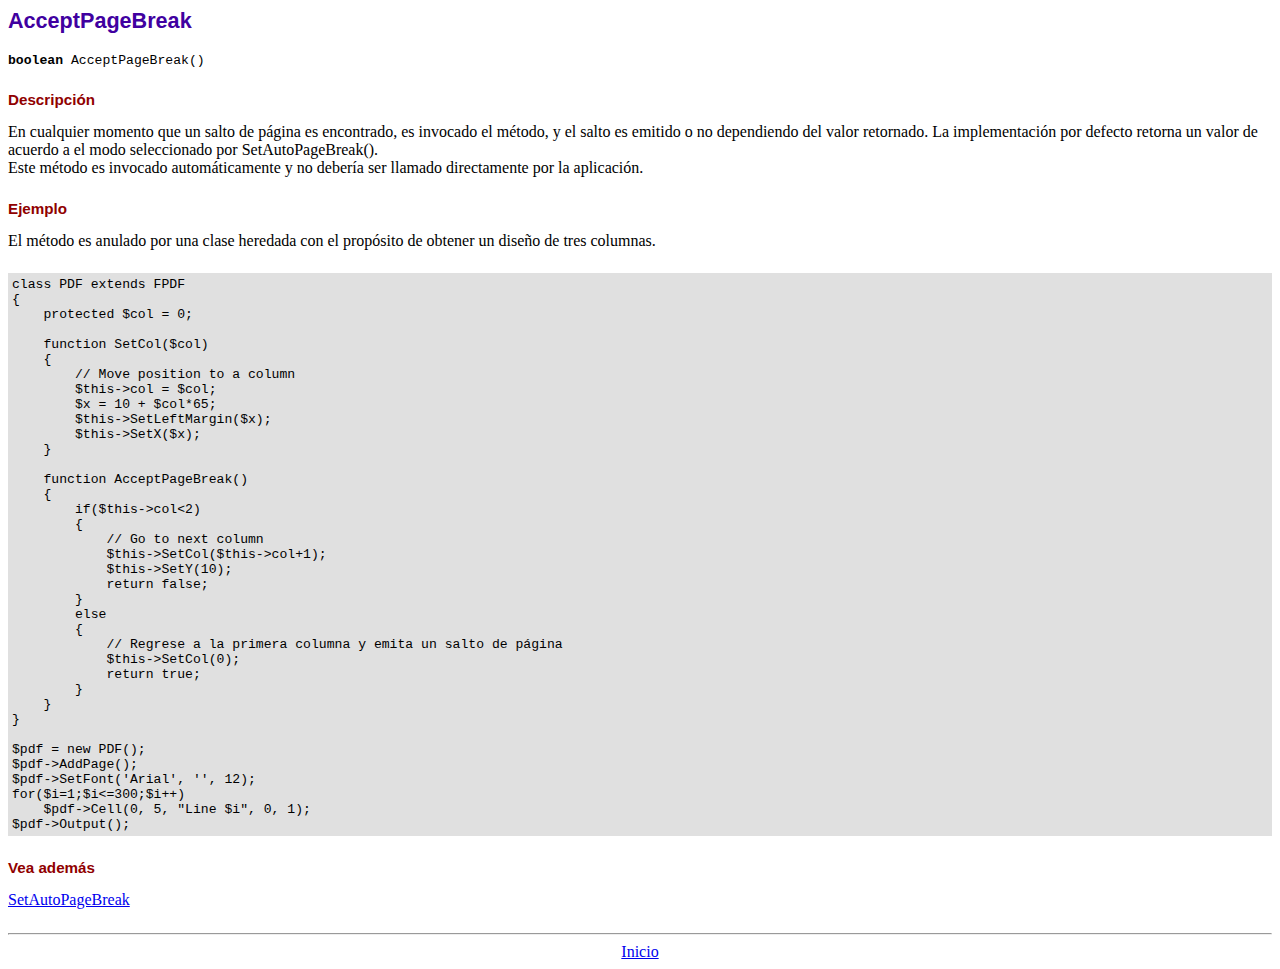
<file: php/fpdf/doc/acceptpagebreak.htm>
<!DOCTYPE html PUBLIC "-//W3C//DTD HTML 4.01 Transitional//EN">
<html>
<head>
<meta http-equiv="Content-Type" content="text/html; charset=UTF-8">
<title>AcceptPageBreak</title>
<link type="text/css" rel="stylesheet" href="../fpdf.css">
</head>
<body>
<h1>AcceptPageBreak</h1>
<code><b>boolean</b> AcceptPageBreak()</code>
<h2>Descripción</h2>
En cualquier momento que un salto de página es encontrado, es invocado el método, y el salto es emitido o no dependiendo
del valor retornado. La implementación por defecto retorna un valor de acuerdo a el modo seleccionado por SetAutoPageBreak().
<br>
Este método es invocado automáticamente y no debería ser llamado directamente por la aplicación.
<h2>Ejemplo</h2>
El método es anulado por una clase heredada con el propósito de obtener un diseño de tres columnas.
<div class="doc-source">
<pre><code>class PDF extends FPDF
{
    protected $col = 0;

    function SetCol($col)
    {
        // Move position to a column
        $this-&gt;col = $col;
        $x = 10 + $col*65;
        $this-&gt;SetLeftMargin($x);
        $this-&gt;SetX($x);
    }

    function AcceptPageBreak()
    {
        if($this-&gt;col&lt;2)
        {
            // Go to next column
            $this-&gt;SetCol($this-&gt;col+1);
            $this-&gt;SetY(10);
            return false;
        }
        else
        {
            // Regrese a la primera columna y emita un salto de página
            $this-&gt;SetCol(0);
            return true;
        }
    }
}

$pdf = new PDF();
$pdf-&gt;AddPage();
$pdf-&gt;SetFont('Arial', '', 12);
for($i=1;$i&lt;=300;$i++)
    $pdf-&gt;Cell(0, 5, "Line $i", 0, 1);
$pdf-&gt;Output();</code></pre>
</div>
<h2>Vea además</h2>
<a href="setautopagebreak.htm">SetAutoPageBreak</a>
<hr style="margin-top:1.5em">
<div style="text-align:center"><a href="index.htm">Inicio</a></div>
</body>
</html>
</file>
<file: css/mainIndex.css>
* {
    margin: 0;
  }
  
  body {
    background:radial-gradient(rgba(112, 39, 160, 0.454),rgb(5, 7, 10)),
    url(../css/img/fondobody.jpg);
    background-repeat: no-repeat;
    background-attachment: fixed;
    background-size: 150rem 85rem;
    margin: 0;
    font-family: 'Poppins', sans-serif;
  }
  
  .head {
    display: flex;
    align-items: center;
    justify-content: space-between;
    height: 63px;
    background: #171717;
    position: static;
    width: 100%;
    z-index: 100;
  }
  
  .logo {
    margin-left: 30px;
  }
  .logo a {
    text-decoration: none;
    color: aliceblue;
    text-transform: uppercase;
    font-size: 15px;
  }
  
  .logo img {
    border-radius: 5px;
  }
  
  .navbar {
    display: flex;
    margin-right: 10px;
  }
  .navbar a {
    display: block;
    padding: 10px 10px;
    color: aliceblue;
    text-decoration: none;
    text-transform: uppercase;
    font-size: 15px;
  }
  .navbar a:hover {
    background: #3f3456;
    border-radius: 15px;
    box-shadow: inset 0 0 20px rgba(132, 90, 185, 0.5),
      0 0 20px rgba(49, 138, 172, 0.4);
    outline-color: rgba(176, 75, 243, 0);
    outline-offset: 80px;
    text-shadow: 1px 1px 6px #fff;
  }
  
  .main-container {
    display: flex;
    align-items: center;
    justify-content: space-evenly;
    width: 100%;
    
  }
  
  .description {
    width: 590px;
    height: 450px;
    border-radius: 10px 10px 10px 10px;
    padding: 10px;
    background: linear-gradient(rgba(5, 7, 12, 0.6), rgba(5, 7, 12, 0.6));
    overflow: hidden;
  }
  
  .description h1 {
    color: white;
    text-align: center;
  }
  
  .description p {
    margin-top: 50px;
    color: white;
    text-align: justify;
    font-size: 23px;
  }
  
  .others {
    display: flex;
    align-items: center;
    justify-content: space-evenly;
    width: 640px;
    height: 682px;
    padding: 30px;
  }
  
  .others-1 {
    width: 300px;
    height: 670px;
  }
  
  .one {
    display: grid;
    place-items: center;
    width: 300px;
    height: 280px;
    background-color: #cfd4da;
    transition: 0.5s;
    background: linear-gradient(rgba(5, 7, 12, 0.6), rgba(5, 7, 12, 0.6));
    background-size: cover;
  }
  
  .one a {
    font-family: "Times New Roman", Times, serif;
    color: white;
    font-size: 50px;
    text-decoration: none;
    border: 20px white;
  }
  
  .two {
    display: grid;
    place-items: center;
    width: 300px;
    height: 360px;
    background-color: #d8e2e4;
    transition: 0.5s;
    background: linear-gradient(rgba(5, 7, 12, 0.6), rgba(5, 7, 12, 0.6));
    background-size: cover;
  }
  
  .two a {
    font-family: "Times New Roman", Times, serif;
    color: white;
    font-size: 50px;
    text-decoration: none;
  }
  
  .others-2 {
    width: 300px;
    height: 670px;
    margin-left: 30px;
  }
  
  .tree {
    display: grid;
    place-items: center;
    width: 300px;
    height: 360px;
    background-color: #d8e2e4;
    transition: 0.5s;
    background: linear-gradient(rgba(5, 7, 12, 0.6), rgba(5, 7, 12, 0.6));
    background-size: cover;
  }
  
  .tree a {
    font-family: "Times New Roman", Times, serif;
    color: white;
    font-size: 50px;
    text-decoration: none;
  }
  
  .four {
    display: grid;
    place-items: center;
    width: 300px;
    height: 280px;
    background-color: #cfd4da;
    transition: 0.5s;
    background: linear-gradient(rgba(5, 7, 12, 0.6), rgba(5, 7, 12, 0.6));
    background-size: cover;
  }
  
  .four a {
    font-family: "Times New Roman", Times, serif;
    color: white;
    font-size: 50px;
    text-decoration: none;
  }
  
  .two,
  .four {
    margin-top: 30px;
  }
  
  .others-1 div {
    border-radius: 10px;
    box-shadow: 3px 4px 8px black;
    border: 1px black solid;
  }
  
  .others-2 div {
    border-radius: 10px;
    box-shadow: 3px 4px 8px black;
    border: 1px black solid;
  }
  
  footer {
    text-align: center;
    background-color: #9ab0c8;
    padding: 40px;
    border-radius: 10px 10px 0 0;
    border: 2px black solid;
    color: white;
    height: 100%;
  }
  
  .one:hover {
    transform: scale(1.1);
    transition: 0.4s;
  }
  
  .two:hover {
    transform: scale(1.1);
    transition: 0.4s;
  }
  
  .tree:hover {
    transform: scale(1.1);
    transition: 0.4s;
  }
  
  .four:hover {
    transform: scale(1.1);
    transition: 0.4s;
  }
  
  .frames {
    display: flex;
    align-items: center;
    justify-content: center;
  }
  
  
  h2 {
    text-align: center;
    font-size: 50px;
    color: white;
    margin-bottom: 0
    ;
  }
  
  .slider-frame {
    border-radius: 5px;
    width: 55vw;
    height: 100vh;
    margin: 50px auto 0;
    overflow: hidden;
  }
  
  .slider-frame ul {
    display: flex;
    padding: 0;
    width: 400%;
    animation: slide 28s infinite alternate ease-in-out;
  }
  
  .slider-frame li {
    width: 100%;
    list-style: none;
    height: 100vh;
  }
  /* ------------------------------------------ */
  .slider-frame .li1 {
   background-color:#86a6a059;
    font-size: 20px;
    padding: 5px;
  }
  
  .slider-frame .li1 p {
    text-align: justify;
  color: white;
  padding: 10px;
  font-size: 20px;
  }
  
  .li1 h3{
    text-align: center;
    font-size: 30px;
    color: #8DE8F2;
  }
  /* ------------------------------------------ */
  .slider-frame .li2{
    background-color: #a09f9b4a;
    font-size: 20px;
    padding: 5px;
    
  }
  
  .slider-frame .li2 p {
    text-align: justify;
  color: white;
  padding: 10px;
  font-size: 20px;
    }
    
    .li2 h3{
      text-align: center;
      font-size: 30px;
      color: #D9A404;
    }
  /* ------------------------------------------ */
  .slider-frame .li3{
    background-color: #c8958149;
    font-size: 20px;
    padding: 5px;
    
  }
  
  .slider-frame .li3 p {
    text-align: justify;
  color: white;
  padding: 10px;
  font-size: 20px;
    }
    
    .li3 h3{
      text-align: center;
      font-size: 30px;
      color: #CABA87;
    }
  /* ------------------------------------------ */
  .slider-frame .li4{
    background-color: #83868b3e;
    font-size: 20px;
    padding: 5px;
    
  }
  
  .slider-frame .li4 p {
    text-align: justify;
  color: white;
  padding: 10px;
  font-size: 20px;
    }
    
    .li4 h3{
      text-align: center;
      font-size: 30px;
      color: #A5C0C2;
    }
  /* ------------------------------------------ */
  
  .slider-frame img {
    width: 100%;
  }
  
  @keyframes slide {
    0% {
      margin-left: 0;
    }
    
    25% {
      margin-left: 0;
    }
  
    35% {
      margin-left: -100%;
    }
    
    60% {
      margin-left: -100%;
    }
  
    70% {
      margin-left: -200%;
    }
  
    95% {
      margin-left: -200%;
    }
  
    100% {
      margin-left: -300%;
    }
  }
  
  footer {
    text-align: center;
    background: linear-gradient(rgba(5, 7, 12, 0.6), rgba(5, 7, 12, 0.6));
    padding: 40px;
    margin-top: 20px;
    border-radius: 10px 10px 0 0;
    border: 2px black solid;
    color: white;
    height: 100%;
  }
</file>
<file: php/fpdf/fpdf.css>
body {font-family:"Times New Roman",serif}
h1 {font:bold 135% Arial,sans-serif; color:#4000A0; margin-bottom:0.9em}
h2 {font:bold 95% Arial,sans-serif; color:#900000; margin-top:1.5em; margin-bottom:1em}
dl.param dt {text-decoration:underline}
dl.param dd {margin-top:1em; margin-bottom:1em}
dl.param ul {margin-top:1em; margin-bottom:1em}
tt, code, kbd {font-family:"Courier New",Courier,monospace; font-size:82%}
div.source {margin-top:1.4em; margin-bottom:1.3em}
div.source pre {display:table; border:1px solid #24246A; width:100%; margin:0em; font-family:inherit; font-size:100%}
div.source code {display:block; border:1px solid #C5C5EC; background-color:#F0F5FF; padding:6px; color:#000000}
div.doc-source {margin-top:1.4em; margin-bottom:1.3em}
div.doc-source pre {display:table; width:100%; margin:0em; font-family:inherit; font-size:100%}
div.doc-source code {display:block; background-color:#E0E0E0; padding:4px}
.kw {color:#000080; font-weight:bold}
.str {color:#CC0000}
.cmt {color:#008000}
p.demo {text-align:center; margin-top:-0.9em}
a.demo {text-decoration:none; font-weight:bold; color:#0000CC}
a.demo:link {text-decoration:none; font-weight:bold; color:#0000CC}
a.demo:hover {text-decoration:none; font-weight:bold; color:#0000FF}
a.demo:active {text-decoration:none; font-weight:bold; color:#0000FF}
</file>
<file: css/main.css>
*{
    margin: 0;
    padding: 0;
    box-sizing: border-box;
    text-decoration: none;
    list-style: none;
}

body{
    font-family: 'Poppins', sans-serif;
    background-color: #1B1726;
    color: #e0e0e0;
}

.head{
    display: flex;
    align-items: center;
    justify-content: space-between;
    height: 63px;
    background: #171717;
    position: fixed;
    width: 100%;
    z-index: 100;
}

.logo{
    margin-left: 30px;

}
.logo a{
    text-decoration: none;
    color: aliceblue;
    text-transform: uppercase;
    font-size: 15px;
}

.logo img{
    border-radius: 5px;
}

.navbar{
    display: flex;
    margin-right: 10px;
}
.navbar a{
    display: block;
    padding: 10px 10px;
    color: aliceblue;
    text-decoration: none;
    text-transform: uppercase;
    font-size: 15px;
}
.navbar a:hover{
    background: #3F3456;
    border-radius: 15px;
    box-shadow: inset 0 0 20px rgba(132, 90, 185, 0.5), 0 0 20px rgba(49, 138, 172, 0.4);
    outline-color: rgba(176, 75, 243, 0);
    outline-offset: 80px;
    text-shadow: 1px 1px 6px #fff;
    
}


.container{
    max-width: 1200px;
    margin: 0 auto;
    display: flex;
    
}

.record{
    padding: 125px 400px;
}

.record-content{
    background-color: #2a223a;
    text-align: center;
    padding: 50px;
    border-radius: 50px;
}

.record-content h2{
    color: antiquewhite;
}

.form{
    justify-content: center;
    margin-top: 20px;
}

input{
    padding: 18px 25px;
    background-color: #3F3456;
    border: 0;
    border-radius: 25px;
    outline: none;
    margin-right: 10px;
    color: #ffff;
    font-size: 17px;
}


.field {
    margin-bottom: 20px;
}

label {
    display: block;
    font-weight: bold;
    margin-bottom: 5px;
    color: #e0e0e0;
}

button {
    margin-top: 30px;
    width: 290px;
    height: 40px;
    border-radius: 15px;
    background: #ff5a2c;
    color: white;
    cursor: pointer;
    transition: 0.3s;
  }
  
   button:hover{
    font-size: 15px;
    background-color:rgb(245, 128, 61);
    border: #ff5a2c 1px solid;
    color: white;
    transition: 0.3s;
  }

  .reserve-content{
    margin-top: 100px;
  }

  .reserve-content h2{
    font-size: 40px;
    text-transform: uppercase;
  }

  .reserve-content .btn-1 a{
    padding: 18px 25px;
    background-color: #3F3456;
    border-radius: 25px;
    margin-right: 10px;
    color: #ffff;
    font-size: 17px;
  }

  .reserve-content .btn-1 a:hover{
    background-color: #ff5a2c;
    cursor: pointer;
  }


   table {
    font-family: "Trebuchet MS", Arial, Helvetica, sans-serif;
    border-spacing: 0;
    width: 100%;
    border-radius: 6px 6px 0 0;
    margin-top: 25px;
  }
  
   td,th {
    padding: 8px;
    text-align: center;
  }
  
   tr:nth-child(even) {
    background-color: #3F3456;
  }
  
   tr:hover {
    background: #3F3456;
    transition: all 0.1s ease-in-out;
  }
  
   th:first-child {
    border-radius: 6px 0 0 0;
  }
  
   th:last-child {
    border-radius: 0 6px 0 0;
  }
  
   th:only-child {
    border-radius: 6px 6px 0 0;
  }
  
   th {
    background-color: #ff5a2c;
    color: white;
  }

  td a{
    padding: 10px 15px;
    background-color: #ff5a2c;
    border: 0;
    margin-top: 2px;
    border-radius: 25px;
    color: #ffff;
    font-size: 17px;
    display: flex;
    justify-content: center;
    justify-items: center;
  }

  td a:hover{
  background-color: #3F3456;
  cursor: pointer;
  }
</file>
<file: css/contact_style.css>
body{
    margin: 0;
    background-color: #1b1726;
    display: flex;
    flex-direction: column;
    align-items: center;
    justify-content: flex-start;
    height: 100vh;
    font-family: 'Poppins', sans-serif;

}

.head{
    display: flex;
    align-items: center;
    justify-content: space-between;
    height: 63px;
    background: #171717;
    position: fixed;
    width: 100%;
    z-index: 100;
}

.logo{
    margin-left: 30px;

}
.logo a{
    text-decoration: none;
    color: aliceblue;
    text-transform: uppercase;
    font-size: 15px;
}

.logo img{
    border-radius: 5px;
}

.navbar{
    display: flex;
    margin-right: 10px;
}
.navbar a{
    display: block;
    padding: 10px 10px;
    color: aliceblue;
    text-decoration: none;
    text-transform: uppercase;
    font-size: 15px;
}
.navbar a:hover{
    background: #3F3456;
    border-radius: 15px;
    box-shadow: inset 0 0 20px rgba(132, 90, 185, 0.5), 0 0 20px rgba(49, 138, 172, 0.4);
    outline-color: rgba(176, 75, 243, 0);
    outline-offset: 80px;
    text-shadow: 1px 1px 6px #fff;
    
}

.main-contact{
    display: flex;
    justify-content: center;
    place-items: center;
    width: 70vw;
    height: 75vh;
    border-radius: 10px;
    box-shadow: black 8px 8px 15px 1px;
    transition: 0.5s;
    margin: auto;
}


.fondo{
    width: 35vw;
    height: 75vh;
    border-radius: 10px 0px 0px 10px;
    background: linear-gradient(rgba(255, 66, 239, 0.1),rgba(255, 0, 0, 0.1)),
    url(../css/img/troy-t-YoGzQqqWZP0-unsplash.jpg);
    background-size: cover;
    display: flex;
    justify-content: center;
    place-items: center
}

.form{
    width: 35vw;
    height: 75vh;
    background-color:#2a223a;
    border-radius: 0px 10px 10px 0px;
    text-align: center;
    padding-left: 30px;
    padding-right: 30px;

}

h1{
    font-size:4rem ;
    writing-mode: vertical-rl;
    text-orientation: upright;
    color: white;
    font-family:Cambria, Cochin, Georgia, Times, 'Times New Roman', serif;
}

h2{
    font-size: 50px;
    padding: 0;
    margin: 0;
    margin-top: 15px;
    color:white;
    font-family:Cambria, Cochin, Georgia, Times, 'Times New Roman', serif;
}


.FB{
    width: 35vw;
    height: 18vh;
    background-color: #3b5998;
    margin-top: 30px;
    border-radius: 5px;
    margin-bottom: 30px;
    transition: 0.5s;
    display: flex;
    justify-content: center;
    place-items: center

}

.FB:hover{
    background-color:#2a4172;
    transition: 0.5s;
    box-shadow: black 8px 8px 15px 1px;
}

.FB h3{
    font-family:Cambria, Cochin, Georgia, Times, 'Times New Roman', serif;
    font-size: 2rem;
    color:white;
    margin-left: 30px;
}

.YT{
    width: 35vw;
    height: 18vh;
    background-color: #c4302b;
    border-radius: 5px;
    margin-bottom: 30px;
    transition: 0.5s;
    display: flex;
    justify-content: center;
    place-items: center
}

.YT:hover{
    background-color:#7f2522;
    transition: 0.5s;
    box-shadow: black 8px 8px 15px 1px;
}

.YT h3{
    font-family:Cambria, Cochin, Georgia, Times, 'Times New Roman', serif;
    font-size: 2rem;
    color:white;
    margin-left: 30px;
}

.TT{
    width: 35vw;
    height: 18vh;
    background-color: #00acee;
    border-radius: 5px;
    transition: 0.5s;
    display: flex;
    justify-content: center;
    place-items: center
}

.TT:hover{
    background-color:#0373a0;
    transition: 0.5s;
    box-shadow: black 8px 8px 15px 1px;
}

.TT h3{
    font-family:Cambria, Cochin, Georgia, Times, 'Times New Roman', serif;
    font-size: 2rem;
    color:white;
    margin-left: 30px;
}

img{
    width: 80px;
    height: 80px;
}
</file>
<file: css/mainSpace.css>
*{
    margin: 0;
    padding: 0;
    box-sizing: border-box;
    text-decoration: none;
    list-style: none;
}

body{
    font-family: 'Poppins', sans-serif;
    background-color: #1B1726;
    color: #e0e0e0;
}

.head{
    display: flex;
    align-items: center;
    justify-content: space-between;
    height: 63px;
    background: #171717;
    position: fixed;
    width: 100%;
    z-index: 100;
}

.logo{
    margin-left: 30px;

}
.logo a{
    text-decoration: none;
    color: aliceblue;
    text-transform: uppercase;
    font-size: 15px;
}

.logo img{
    border-radius: 5px;
}

.navbar{
    display: flex;
    margin-right: 10px;
}
.navbar a{
    display: block;
    padding: 10px 10px;
    color: aliceblue;
    text-decoration: none;
    text-transform: uppercase;
    font-size: 15px;
}
.navbar a:hover{
    background: #3F3456;
    border-radius: 15px;
    box-shadow: inset 0 0 20px rgba(132, 90, 185, 0.5), 0 0 20px rgba(49, 138, 172, 0.4);
    outline-color: rgba(176, 75, 243, 0);
    outline-offset: 80px;
    text-shadow: 1px 1px 6px #fff;
    
}
.container{
    max-width: 1200px;
    margin: 0 auto;
    display: flex;
    
}

.title {
    padding: 80px;
    display: flex;
    justify-content: center;
}
.title-content h1{
    color: aliceblue;
    text-transform: uppercase;
    font-size: 50px;
}


.reserve_1-content{
    background-color: #2a223a;
    text-align: center;
    padding: 40px;
    border-radius: 25px;
    margin-right: 30px;
}

.reserve_1-content h2{
    color: antiquewhite;
}


.reserve_1-content input{
    padding: 18px 25px;
    background-color: #3F3456;
    border: 0;
    border-radius: 25px;
    outline: none;
    margin-right: 25px;
    color: #ffff;
    font-size: 17px;
}

input:hover{
    background-color: #ff5a2c;
    cursor: pointer;
}

input{
    padding: 10px;
    background-color: #3F3456;
    border: 0;
    border-radius: 25px;
    outline: none;
    margin-right: 25px;
    color: #ffff;
    font-size: 17px;
    margin-top: 10px; 
}

button {
    width: 290px;
    height: 40px;
    border-radius: 10px;
    background:  #ff5a2c;
    color: white;
    cursor: pointer;
    transition: 0.3s;;
  }

  button:hover{
    font-size: 15px;
    background-color:rgb(238, 129, 96);
    border: #812DB7 1px solid;
    color: white;
    transition: 0.3s;
  }

.btn{
    display: flex;
    justify-content: right;
    margin-right: 130px;
    margin-bottom: 10px;
}
</file>
